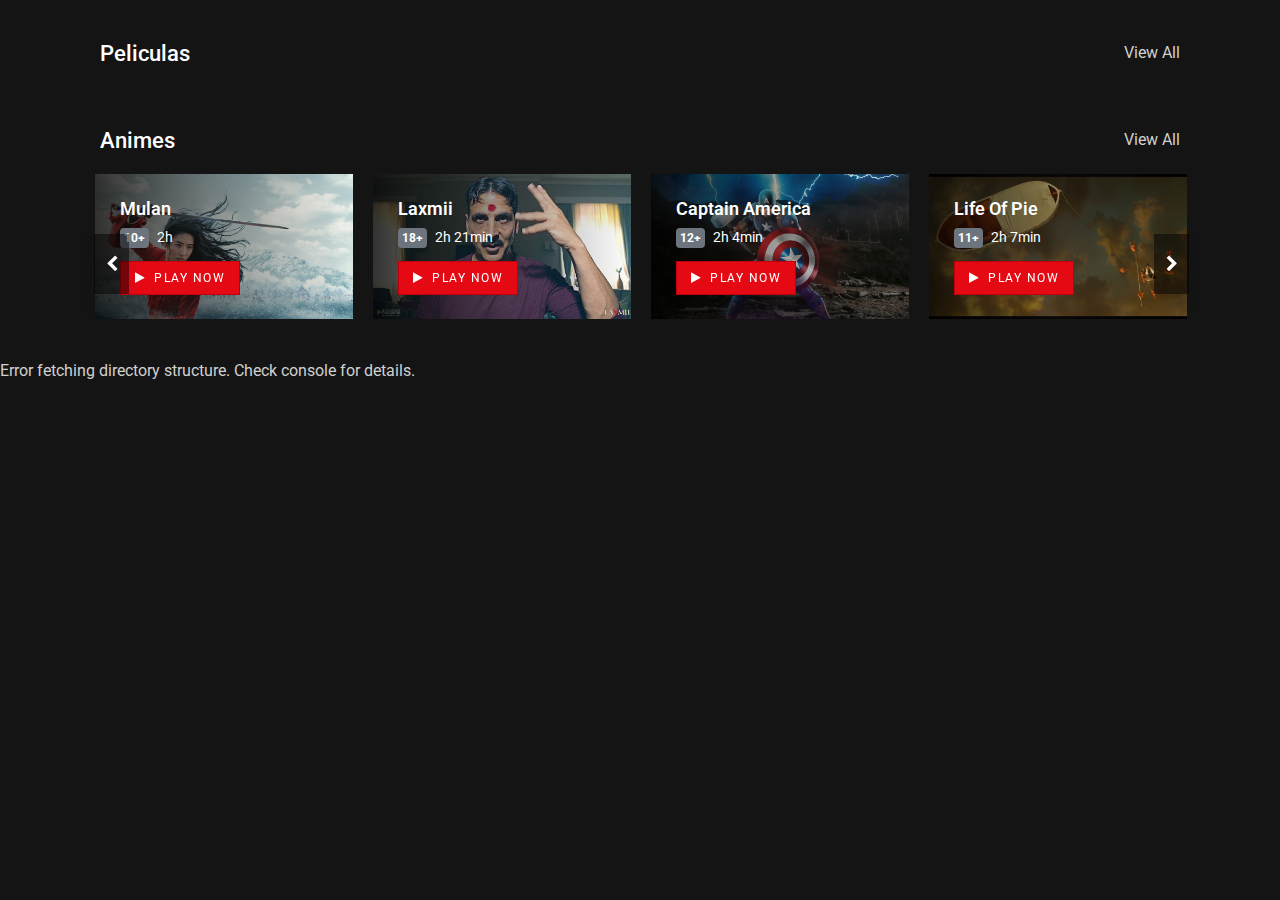
<file: projects/churchill/index.html>
<!DOCTYPE html>
<html lang="en">

<head>
  <meta charset="UTF-8" />
  <meta http-equiv="X-UA-Compatible" content="IE=edge" />
  <meta name="viewport" content="width=device-width, initial-scale=1.0" />
  <title>Multimedia</title>
  <link rel="stylesheet" href="css/bootstrap.min.css" />
  <link rel="stylesheet" href="https://stackpath.bootstrapcdn.com/font-awesome/4.7.0/css/font-awesome.min.css" />
  <!-- i will provide this in description  -->
  <link rel="stylesheet" href="css/slick.css" />
  <link rel="stylesheet" href="css/slick-theme.css" />
  <link rel="stylesheet" href="css/owl.carousel.min.css" />
  <link rel="stylesheet" href="css/animate.min.css" />
  <link rel="stylesheet" href="css/magnific-popup.css" />
  <link rel="stylesheet" href="css/select2.min.css" />
  <link rel="stylesheet" href="css/select2-bootstrap4.min.css" />

  <link rel="stylesheet" href="css/slick-animation.css" />
  <link rel="stylesheet" href="style.css" />
</head>

<body>
  <header id="main-header">
    <div class="main-header">
      <div class="container-fluid">
        <div class="row">
          <div class="col-sm-12">
            <nav class="navbar navbar-expand-lg navbar-light p-0">
              <a href="#" class="navbar-toggler c-toggler" data-toggle="collapse" data-target="#navbarSupportedContent"
                aria-controls="navbarSupportedContent" aria-expanded="false" aria-label="Toggle navigation">
                <div class="navbar-toggler-icon" data-toggle="collapse">
                 
                </div>
              </a>
              <a href="index.html" class="navbar-brand">
              
              </a>
             
                            </li>
                          </ul>
                        </li>
                      </ul>
                    </li>
                  </ul>
                </div>
              </div>
              <div class="mobile-more-menu">
                <a href="javascript:void(0);" class="more-toggle" id="dropdownMenuButton" data-toggle="more-toggle"
                  aria-haspopup="true" aria-expanded="false">
                  <i class="fa fa-ellipsis-h"></i>
                </a>
                <div class="more-menu" aria-labelledby="dropdownMenuButton">
                  <div class="navbar-right position-relative">
                    <ul class="d-flex align-items-center justify-content-end list-inline m-0">
                      <li>
                        <a href="#" class="search-toggle">
                          <i class="fa fa-search"></i>
                        </a>
                    
                          </form>
                        </div>
                               </div>
                              </a>
                            </div>
                          </div>
                        </div>
                      </li>
                    </ul>
                  </div>
                </div>
              </div>
                              </div>
                            </div>
                          </a>
                        </div>
                      </div>
                    </div>
                  </li>
                </ul>
              </div>
            </nav>

          </div>
        </div>
      </div>
    </div>
  </header>

  <!-- slider starts  -->
  
     
				
                  </div>
                </a>
               
                
          </div>
        </div>
      </div>
    </div>
  </section>
  <!-- slider ends -->

  <!-- main content starts  -->
  <div class="main-content">
    <!-- favorite section starts   -->

    <section id="iq-favorites">
      <div class="container-fluid">
        <div class="row">
          <div class="col-sm-12 overflow-hidden">
            <div class="iq-main-header d-flex align-items-center justify-content-between">
              <h4 class="main-title">Peliculas</h4>
              <a href="" class="iq-view-all">View All</a>
            </div>
            <div id="pelicula-content">

            </div>
          </div>
        </div>
      </div>
    </section>

    <!-- favourite section ends -->

    <!-- upcoming contents section starts  -->
    <section id="iq-upcoming-movie">
      <div class="container-fluid">
        <div class="row">
          <div class="col-sm-12 overflow-hidden">
            <div class="iq-main-header d-flex align-items-center justify-content-between">
              <h4 class="main-title">Animes</h4>
              <a href="Animes.html" class="iq-view-all">View All</a>
            </div>
            <div class="favorite-contens">
              <ul class="favorites-slider list-inline row p-0 mb-0">
                <!-- slide item 1 -->
                <li class="slide-item">
                  <div class="block-images position-relative">
                    <div class="img-box">
                      <img src="images/popular/u1.jpg" class="img-fluid" alt="" />
                    </div>
                    <div class="block-description">
                      <h6 class="iq-title">
                        <a href="#"> Mulan </a>
                      </h6>
                      <div class="movie-time d-flex align-items-center my-2">
                        <div class="badge badge-secondary p-1 mr-2">10+</div>
                        <span class="text-white">2h</span>
                      </div>
                      <div class="hover-buttons">
                        <span class="btn btn-hover iq-button">
                          <i class="fa fa-play mr-1"></i>
                          Play Now
                        </span>
                      </div>
                    </div>
                    <div class="block-social-info">
                      <ul class="list-inline p-0 m-0 music-play-lists">
                        <li class="share">
                          <span><i class="fa fa-share-alt"></i></span>
                          <div class="share-box">
                            <div class="d-flex align-items-center">
                              <a href="#" class="share-ico"><i class="fa fa-share-alt"></i></a>
                              <a href="#" class="share-ico"><i class="fa fa-youtube"></i></a>
                              <a href="#" class="share-ico"><i class="fa fa-instagram"></i></a>
                            </div>
                          </div>
                        </li>
                        <li>
                          <span><i class="fa fa-heart"></i></span>
                          <span class="count-box">89+</span>
                        </li>
                        <li>
                          <span><i class="fa fa-plus"></i></span>
                        </li>
                      </ul>
                    </div>
                  </div>
                </li>
                <!-- slide item 2 -->
                <li class="slide-item">
                  <div class="block-images position-relative">
                    <div class="img-box">
                      <img src="images/popular/u2.jpg" class="img-fluid" alt="" />
                    </div>
                    <div class="block-description">
                      <h6 class="iq-title">
                        <a href="#"> Laxmii </a>
                      </h6>
                      <div class="movie-time d-flex align-items-center my-2">
                        <div class="badge badge-secondary p-1 mr-2">18+</div>
                        <span class="text-white">2h 21min</span>
                      </div>
                      <div class="hover-buttons">
                        <span class="btn btn-hover iq-button">
                          <i class="fa fa-play mr-1"></i>
                          Play Now
                        </span>
                      </div>
                    </div>
                    <div class="block-social-info">
                      <ul class="list-inline p-0 m-0 music-play-lists">
                        <li class="share">
                          <span><i class="fa fa-share-alt"></i></span>
                          <div class="share-box">
                            <div class="d-flex align-items-center">
                              <a href="#" class="share-ico"><i class="fa fa-share-alt"></i></a>
                              <a href="#" class="share-ico"><i class="fa fa-youtube"></i></a>
                              <a href="#" class="share-ico"><i class="fa fa-instagram"></i></a>
                            </div>
                          </div>
                        </li>
                        <li>
                          <span><i class="fa fa-heart"></i></span>
                          <span class="count-box">35+</span>
                        </li>
                        <li>
                          <span><i class="fa fa-plus"></i></span>
                        </li>
                      </ul>
                    </div>
                  </div>
                </li>
                <!-- slide item 3 -->
                <li class="slide-item">
                  <div class="block-images position-relative">
                    <div class="img-box">
                      <img src="images/popular/u3.jpg" class="img-fluid" alt="" />
                    </div>
                    <div class="block-description">
                      <h6 class="iq-title">
                        <a href="#"> Captain America </a>
                      </h6>
                      <div class="movie-time d-flex align-items-center my-2">
                        <div class="badge badge-secondary p-1 mr-2">12+</div>
                        <span class="text-white">2h 4min</span>
                      </div>
                      <div class="hover-buttons">
                        <span class="btn btn-hover iq-button">
                          <i class="fa fa-play mr-1"></i>
                          Play Now
                        </span>
                      </div>
                    </div>
                    <div class="block-social-info">
                      <ul class="list-inline p-0 m-0 music-play-lists">
                        <li class="share">
                          <span><i class="fa fa-share-alt"></i></span>
                          <div class="share-box">
                            <div class="d-flex align-items-center">
                              <a href="#" class="share-ico"><i class="fa fa-share-alt"></i></a>
                              <a href="#" class="share-ico"><i class="fa fa-youtube"></i></a>
                              <a href="#" class="share-ico"><i class="fa fa-instagram"></i></a>
                            </div>
                          </div>
                        </li>
                        <li>
                          <span><i class="fa fa-heart"></i></span>
                          <span class="count-box">99+</span>
                        </li>
                        <li>
                          <span><i class="fa fa-plus"></i></span>
                        </li>
                      </ul>
                    </div>
                  </div>
                </li>
                <!-- slide item 4 -->
                <li class="slide-item">
                  <div class="block-images position-relative">
                    <div class="img-box">
                      <img src="images/popular/u4.jpg" class="img-fluid" alt="" />
                    </div>
                    <div class="block-description">
                      <h6 class="iq-title">
                        <a href="#"> Life of Pie </a>
                      </h6>
                      <div class="movie-time d-flex align-items-center my-2">
                        <div class="badge badge-secondary p-1 mr-2">11+</div>
                        <span class="text-white">2h 7min</span>
                      </div>
                      <div class="hover-buttons">
                        <span class="btn btn-hover iq-button">
                          <i class="fa fa-play mr-1"></i>
                          Play Now
                        </span>
                      </div>
                    </div>
                    <div class="block-social-info">
                      <ul class="list-inline p-0 m-0 music-play-lists">
                        <li class="share">
                          <span><i class="fa fa-share-alt"></i></span>
                          <div class="share-box">
                            <div class="d-flex align-items-center">
                              <a href="#" class="share-ico"><i class="fa fa-share-alt"></i></a>
                              <a href="#" class="share-ico"><i class="fa fa-youtube"></i></a>
                              <a href="#" class="share-ico"><i class="fa fa-instagram"></i></a>
                            </div>
                          </div>
                        </li>
                        <li>
                          <span><i class="fa fa-heart"></i></span>
                          <span class="count-box">19+</span>
                        </li>
                        <li>
                          <span><i class="fa fa-plus"></i></span>
                        </li>
                      </ul>
                    </div>
                  </div>
                </li>
                <!-- slide item 5 -->
                <li class="slide-item">
                  <div class="block-images position-relative">
                    <div class="img-box">
                      <img src="images/popular/u5.jpg" class="img-fluid" alt="" />
                    </div>
                    <div class="block-description">
                      <h6 class="iq-title">
                        <a href="#"> Mission Mangal </a>
                      </h6>
                      <div class="movie-time d-flex align-items-center my-2">
                        <div class="badge badge-secondary p-1 mr-2">12+</div>
                        <span class="text-white">2h 10min</span>
                      </div>
                      <div class="hover-buttons">
                        <span class="btn btn-hover iq-button">
                          <i class="fa fa-play mr-1"></i>
                          Play Now
                        </span>
                      </div>
                    </div>
                    <div class="block-social-info">
                      <ul class="list-inline p-0 m-0 music-play-lists">
                        <li class="share">
                          <span><i class="fa fa-share-alt"></i></span>
                          <div class="share-box">
                            <div class="d-flex align-items-center">
                              <a href="#" class="share-ico"><i class="fa fa-share-alt"></i></a>
                              <a href="#" class="share-ico"><i class="fa fa-youtube"></i></a>
                              <a href="#" class="share-ico"><i class="fa fa-instagram"></i></a>
                            </div>
                          </div>
                        </li>
                        <li>
                          <span><i class="fa fa-heart"></i></span>
                          <span class="count-box">19+</span>
                        </li>
                        <li>
                          <span><i class="fa fa-plus"></i></span>
                        </li>
                      </ul>
                    </div>
                  </div>
                </li>
              </ul>
            </div>
          </div>
        </div>
      </div>
    </section>
    <!-- upcoming contents section ends -->

    <!-- top ten trending  -->

    <!-- parallax section  -->
    
    <div id="directory-structure">

    </div>

   
  <script>
    function createMovieListItem(movieName) {
        const li = document.createElement('li');
        li.className = 'slide-item';
        li.innerHTML = `
            <div class="block-images position-relative">
                <div class="img-box">
                    <img src="https://www.kevingage.com/assets/clapboard.png" class="img-fluid" alt="" />
                </div>
                <div class="block-description">
                    <h6 class="iq-title">
                        <a href="#">${movieName}</a>
                    </h6>
                    <div class="movie-time d-flex align-items-center my-2">
                        <div class="badge badge-secondary p-1 mr-2">16+</div>
                        <span class="text-white">1h 43min</span>
                    </div>
                    <div class="hover-buttons">
                      <a href="http://144.126.147.217/Peliculas/${movieName}" target="_blank">
                        <span class="btn btn-hover iq-button">
                            <i class="fa fa-play mr-1"></i>
                            Play Now
                        </span>
                      </a>
                    </div>
                </div>
                <div class="block-social-info">
                    <ul class="list-inline p-0 m-0 music-play-lists">
                        <li class="share">
                            <span><i class="fa fa-share-alt"></i></span>
                            <div class="share-box">
                                <div class="d-flex align-items-center">
                                    <a href="#" class="share-ico"><i class="fa fa-share-alt"></i></a>
                                    <a href="#" class="share-ico"><i class="fa fa-youtube"></i></a>
                                    <a href="#" class="share-ico"><i class="fa fa-instagram"></i></a>
                                </div>
                            </div>
                        </li>
                        <li>
                            <span><i class="fa fa-heart"></i></span>
                            <span class="count-box">19+</span>
                        </li>
                        <li>
                            <span><i class="fa fa-plus"></i></span>
                        </li>
                    </ul>
                </div>
            </div>
        `;
        return li;
    }
    function appendMovieListItem(targetElement, movieName) {
        const listItem = createMovieListItem(movieName);
        targetElement.appendChild(listItem);
    }
    document.addEventListener('DOMContentLoaded', () => {
    const directoryStructureElement = document.getElementById('directory-structure');
    const peliculaContentElement = document.getElementById('pelicula-content');
    
    peliculaContentElement.innerHTML = `<div class="favorite-contens">
      <ul id="peliculas" class="favorites-slider list-inline row p-0 mb-0">
      </ul>
    </div>`
    // const div = document.createElement('div');
    

    const peliculasElement = document.getElementById('peliculas');

    fetch('http://localhost:3000/directory-structure')
        .then(response => response.json())
        .then(data => {
            // let directoryResult = JSON.stringify(data, null, 2);
            // directoryStructureElement.textContent = directoryResult;
            console.log(data);
            for (const movieName in data["Peliculas"]) {
              console.log(movieName);
              appendMovieListItem(peliculasElement, movieName);
            }
        })
        .catch(error => {
            console.error('Error fetching directory structure:', error);
            directoryStructureElement.textContent = 'Error fetching directory structure. Check console for details.';
        });
    });

  </script>
  <!-- js files  -->
  <script src="js/jquery-3.4.1.min.js"></script>
  <script src="js/popper.min.js"></script>
  <script src="js/bootstrap.min.js"></script>
  <script src="js/slick.min.js"></script>
  <script src="js/owl.carousel.min.js"></script>
  <script src="js/select2.min.js"></script>
  <script src="js/jquery.magnific-popup.min.js"></script>
  <script src="js/slick-animation.min.js"></script>

  <script src="main.js"></script>
</body>

</html>
</file>
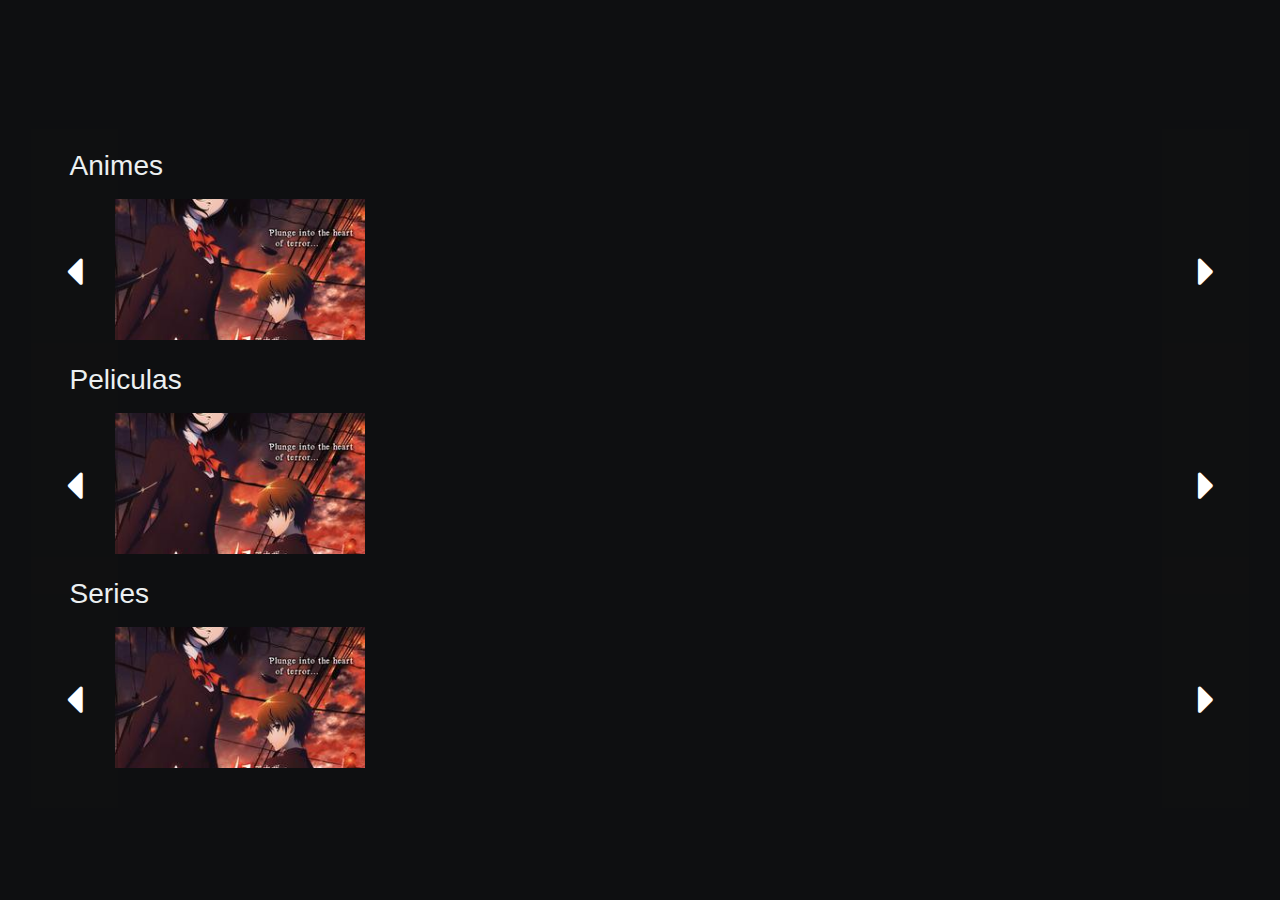
<file: projects/streaming-service/index.html>
<!DOCTYPE html>
<html >
<head>
  <meta charset="UTF-8">
  <title>Carousel da Netflix</title>

      <link rel="stylesheet" href="css/bootstrap.min.css">
      <link rel="stylesheet" href="css/style.css">
</head>

<body>
<div class="contain">


  <div class="slider">
      <h3>Animes</h3>
      <span onmouseover="scrollEsquerda()" onmouseout="clearScroll()" class="handle handlePrev active">
        <i class="fa fa-caret-left" aria-hidden="true"></i>
      </span>

      <div id="scroller" class="row">
        <div class="row__inner">

          <div class="gui-card">
            <div class="gui-card__media">
              <img class="gui-card__img" src="Another_series_cover.jpg" alt=""  />
            </div>
            <div id="clickableDiv" class="gui-card__details">
              <div class="gui-card__title">
                Another
              </div>
            </div>
          </div>

        </div>

      </div>
      <span onmouseover="scrollDireita()" onmouseout="clearScroll()"  class="handle handleNext active">
        <i class="fa fa-caret-right" aria-hidden="true"></i>
      </span>
  </div>

  <div class="slider">
    <h3>Peliculas</h3>
    <span onmouseover="scrollEsquerda()" onmouseout="clearScroll()" class="handle handlePrev active">
      <i class="fa fa-caret-left" aria-hidden="true"></i>
    </span>

    <div id="scroller" class="row">
      <div class="row__inner">

        <div class="gui-card">
          <div class="gui-card__media">
            <img class="gui-card__img" src="Another_series_cover.jpg" alt=""  />
          </div>
          <div id="clickableDiv" class="gui-card__details">
            <div class="gui-card__title">
              http://144.126.147.217/Peliculas/Bumblebee%20(2018).mp4
            </div>
          </div>
        </div>

      </div>

    </div>
    <span onmouseover="scrollDireita()" onmouseout="clearScroll()"  class="handle handleNext active">
      <i class="fa fa-caret-right" aria-hidden="true"></i>
    </span>
</div>

<div class="slider">
  <h3>Series</h3>
  <span onmouseover="scrollEsquerda()" onmouseout="clearScroll()" class="handle handlePrev active">
    <i class="fa fa-caret-left" aria-hidden="true"></i>
  </span>

  <div id="scroller" class="row">
    <div class="row__inner">

      <div class="gui-card">
        <div class="gui-card__media">
          <img class="gui-card__img" src="Another_series_cover.jpg" alt=""  />
        </div>
        <div id="clickableDiv" class="gui-card__details">
          <div class="gui-card__title">
            Another
          </div>
        </div>
      </div>

    </div>

  </div>
  <span onmouseover="scrollDireita()" onmouseout="clearScroll()"  class="handle handleNext active">
    <i class="fa fa-caret-right" aria-hidden="true"></i>
  </span>
</div>

</div>

<script src="js/index.js"></script>

</body>
</html>
</file>
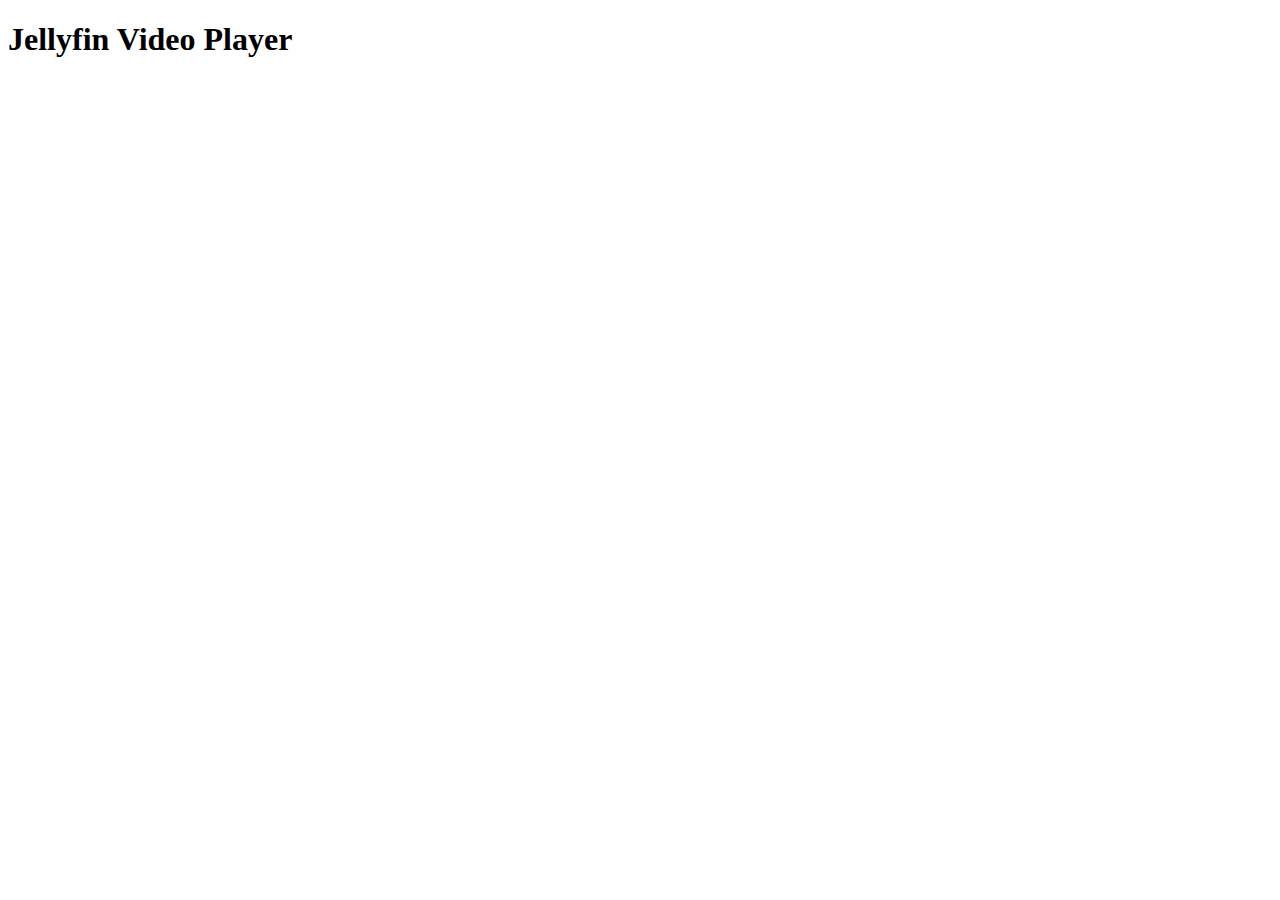
<file: projects/VideoStreaming/index.html>
<!DOCTYPE html>
<html lang="en">
<head>
    <meta charset="UTF-8">
    <meta name="viewport" content="width=device-width, initial-scale=1.0">
    <title>Jellyfin Video Player</title>
    <link rel="stylesheet" href="style.css">
</head>
<body>
    <h1>Jellyfin Video Player</h1>
    <div id="video-container" hidden>
        <video id="video-player" controls></video>
    </div>

    <ul id="movie-list"></ul>

    <script src="main.js"></script>
</body>
</html>
</file>
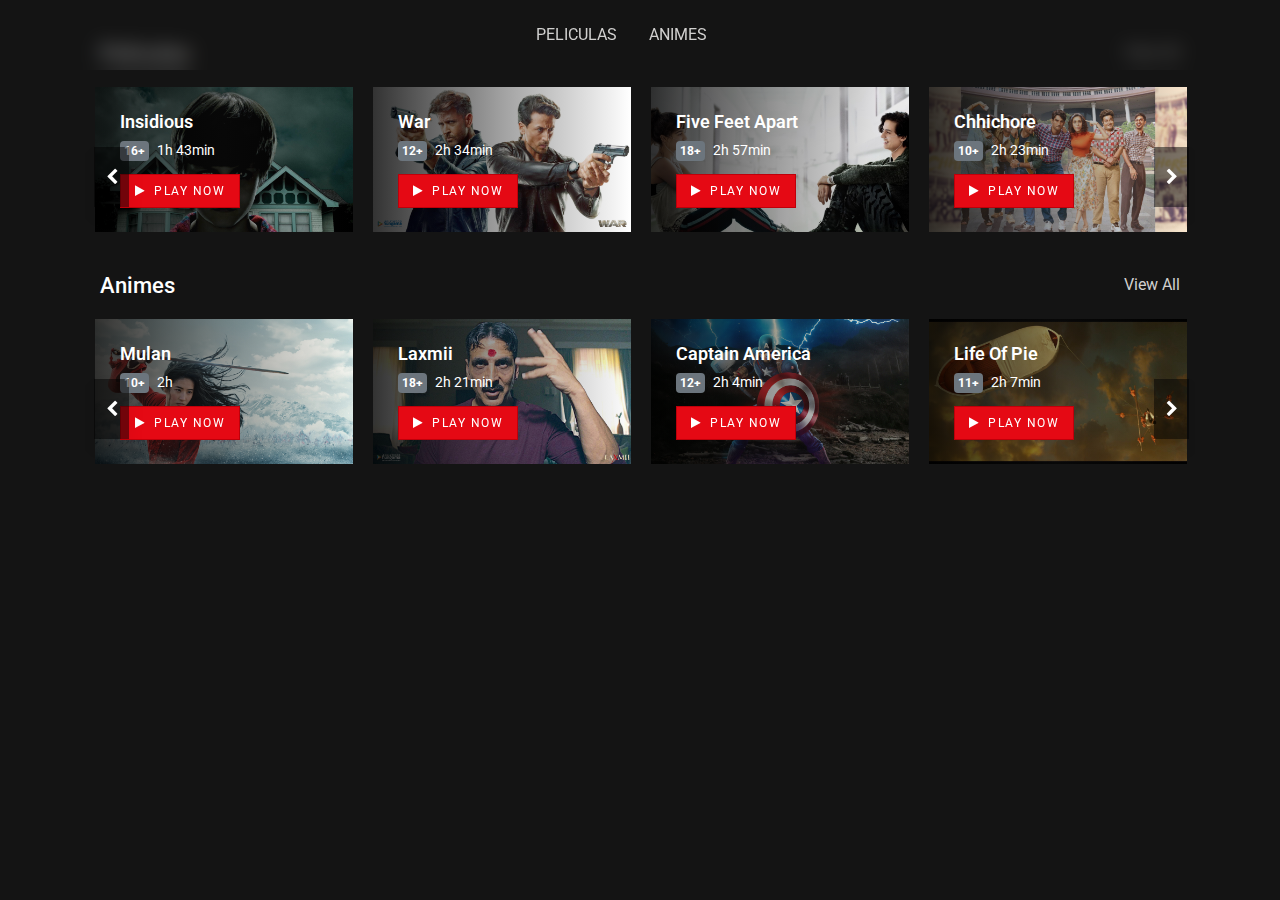
<file: projects/churchill/Animes.html>
<!DOCTYPE html>
<html lang="en">

<head>
  <meta charset="UTF-8" />
  <meta http-equiv="X-UA-Compatible" content="IE=edge" />
  <meta name="viewport" content="width=device-width, initial-scale=1.0" />
  <title>Multimedia</title>
  <link rel="stylesheet" href="css/bootstrap.min.css" />
  <link rel="stylesheet" href="https://stackpath.bootstrapcdn.com/font-awesome/4.7.0/css/font-awesome.min.css" />
  <!-- i will provide this in description  -->
  <link rel="stylesheet" href="css/slick.css" />
  <link rel="stylesheet" href="css/slick-theme.css" />
  <link rel="stylesheet" href="css/owl.carousel.min.css" />
  <link rel="stylesheet" href="css/animate.min.css" />
  <link rel="stylesheet" href="css/magnific-popup.css" />
  <link rel="stylesheet" href="css/select2.min.css" />
  <link rel="stylesheet" href="css/select2-bootstrap4.min.css" />

  <link rel="stylesheet" href="css/slick-animation.css" />
  <link rel="stylesheet" href="style.css" />
</head>

<body>
  <header id="main-header">
    <div class="main-header">
      <div class="container-fluid">
        <div class="row">
          <div class="col-sm-12">
            <nav class="navbar navbar-expand-lg navbar-light p-0">
              <a href="#" class="navbar-toggler c-toggler" data-toggle="collapse" data-target="#navbarSupportedContent"
                aria-controls="navbarSupportedContent" aria-expanded="false" aria-label="Toggle navigation">
                <div class="navbar-toggler-icon" data-toggle="collapse">
                 
                </div>
              </a>
              <a href="index.html" class="navbar-brand">
              
              </a>
              <div class="collapse navbar-collapse" id="navbarSupportedContent">
                <div class="menu-main-menu-container">
                  <ul id="top-menu" class="navbar-nav ml-auto">
				  
                    <li class="menu-item"><a href="#">Peliculas</a></li>
                    <li class="menu-item"><a href="#">Animes</a></li>
                    <li class="menu-item"><a href="#"></a></li>
                    <li class="menu-item">
                      <a href="#"></a>
                      <ul class="sub-menu">
                        <li class="menu-item"><a href="#"></a></li>
                        <li class="menu-item"><a href="#"></a></li>
                        <li class="menu-item"><a href="#"></a></li>
                        <li class="menu-item">
                          <a href="#"></a>
                        </li>
                    
                            </li>
                          </ul>
                        </li>
                      </ul>
                    </li>
                  </ul>
                </div>
              </div>
              <div class="mobile-more-menu">
                <a href="javascript:void(0);" class="more-toggle" id="dropdownMenuButton" data-toggle="more-toggle"
                  aria-haspopup="true" aria-expanded="false">
                  <i class="fa fa-ellipsis-h"></i>
                </a>
                <div class="more-menu" aria-labelledby="dropdownMenuButton">
                  <div class="navbar-right position-relative">
                    <ul class="d-flex align-items-center justify-content-end list-inline m-0">
                      <li>
                        <a href="#" class="search-toggle">
                          <i class="fa fa-search"></i>
                        </a>
                    
                          </form>
                        </div>
                               </div>
                              </a>
                            </div>
                          </div>
                        </div>
                      </li>
                    </ul>
                  </div>
                </div>
              </div>
                              </div>
                            </div>
                          </a>
                        </div>
                      </div>
                    </div>
                  </li>
                </ul>
              </div>
            </nav>

          </div>
        </div>
      </div>
    </div>
  </header>

  <!-- slider starts  -->
  
     
				
                  </div>
                </a>
               
                
          </div>
        </div>
      </div>
    </div>
  </section>
  <!-- slider ends -->

  <!-- main content starts  -->
  <div class="main-content">
    <!-- favorite section starts   -->

    <section id="iq-favorites">
      <div class="container-fluid">
        <div class="row">
          <div class="col-sm-12 overflow-hidden">
            <div class="iq-main-header d-flex align-items-center justify-content-between">
              <h4 class="main-title">Peliculas</h4>
              <a href="#" class="iq-view-all">View All</a>
            </div>
            <div class="favorite-contens">
              <ul class="favorites-slider list-inline row p-0 mb-0">
                <!-- slide item 1 -->
                <li class="slide-item">
                  <div class="block-images position-relative">
                    <div class="img-box">
                      <img src="images/favorite/f1.jpg" class="img-fluid" alt="" />
                    </div>
                    <div class="block-description">
                      <h6 class="iq-title">
                        <a href="#"> Insidious </a>
                      </h6>
                      <div class="movie-time d-flex align-items-center my-2">
                        <div class="badge badge-secondary p-1 mr-2">16+</div>
                        <span class="text-white">1h 43min</span>
                      </div>
                      <div class="hover-buttons">
                        <span class="btn btn-hover iq-button">
                          <i class="fa fa-play mr-1"></i>
                          Play Now
                        </span>
                      </div>
                    </div>
                    <div class="block-social-info">
                      <ul class="list-inline p-0 m-0 music-play-lists">
                        <li class="share">
                          <span><i class="fa fa-share-alt"></i></span>
                          <div class="share-box">
                            <div class="d-flex align-items-center">
                              <a href="#" class="share-ico"><i class="fa fa-share-alt"></i></a>
                              <a href="#" class="share-ico"><i class="fa fa-youtube"></i></a>
                              <a href="#" class="share-ico"><i class="fa fa-instagram"></i></a>
                            </div>
                          </div>
                        </li>
                        <li>
                          <span><i class="fa fa-heart"></i></span>
                          <span class="count-box">19+</span>
                        </li>
                        <li>
                          <span><i class="fa fa-plus"></i></span>
                        </li>
                      </ul>
                    </div>
                  </div>
                </li>
                <!-- slide item 2 -->
                <li class="slide-item">
                  <div class="block-images position-relative">
                    <div class="img-box">
                      <img src="images/favorite/f2.jpg" class="img-fluid" alt="" />
                    </div>
                    <div class="block-description">
                      <h6 class="iq-title">
                        <a href="#"> War </a>
                      </h6>
                      <div class="movie-time d-flex align-items-center my-2">
                        <div class="badge badge-secondary p-1 mr-2">12+</div>
                        <span class="text-white">2h 34min</span>
                      </div>
                      <div class="hover-buttons">
                        <span class="btn btn-hover iq-button">
                          <i class="fa fa-play mr-1"></i>
                          Play Now
                        </span>
                      </div>
                    </div>
                    <div class="block-social-info">
                      <ul class="list-inline p-0 m-0 music-play-lists">
                        <li class="share">
                          <span><i class="fa fa-share-alt"></i></span>
                          <div class="share-box">
                            <div class="d-flex align-items-center">
                              <a href="#" class="share-ico"><i class="fa fa-share-alt"></i></a>
                              <a href="#" class="share-ico"><i class="fa fa-youtube"></i></a>
                              <a href="#" class="share-ico"><i class="fa fa-instagram"></i></a>
                            </div>
                          </div>
                        </li>
                        <li>
                          <span><i class="fa fa-heart"></i></span>
                          <span class="count-box">58+</span>
                        </li>
                        <li>
                          <span><i class="fa fa-plus"></i></span>
                        </li>
                      </ul>
                    </div>
                  </div>
                </li>
                <!-- slide item 3 -->
                <li class="slide-item">
                  <div class="block-images position-relative">
                    <div class="img-box">
                      <img src="images/favorite/f3.jpg" class="img-fluid" alt="" />
                    </div>
                    <div class="block-description">
                      <h6 class="iq-title">
                        <a href="#"> Five Feet Apart </a>
                      </h6>
                      <div class="movie-time d-flex align-items-center my-2">
                        <div class="badge badge-secondary p-1 mr-2">18+</div>
                        <span class="text-white">2h 57min</span>
                      </div>
                      <div class="hover-buttons">
                        <span class="btn btn-hover iq-button">
                          <i class="fa fa-play mr-1"></i>
                          Play Now
                        </span>
                      </div>
                    </div>
                    <div class="block-social-info">
                      <ul class="list-inline p-0 m-0 music-play-lists">
                        <li class="share">
                          <span><i class="fa fa-share-alt"></i></span>
                          <div class="share-box">
                            <div class="d-flex align-items-center">
                              <a href="#" class="share-ico"><i class="fa fa-share-alt"></i></a>
                              <a href="#" class="share-ico"><i class="fa fa-youtube"></i></a>
                              <a href="#" class="share-ico"><i class="fa fa-instagram"></i></a>
                            </div>
                          </div>
                        </li>
                        <li>
                          <span><i class="fa fa-heart"></i></span>
                          <span class="count-box">19+</span>
                        </li>
                        <li>
                          <span><i class="fa fa-plus"></i></span>
                        </li>
                      </ul>
                    </div>
                  </div>
                </li>
                <!-- slide item 4 -->
                <li class="slide-item">
                  <div class="block-images position-relative">
                    <div class="img-box">
                      <img src="images/favorite/f4.jpg" class="img-fluid" alt="" />
                    </div>
                    <div class="block-description">
                      <h6 class="iq-title">
                        <a href="#"> Chhichore </a>
                      </h6>
                      <div class="movie-time d-flex align-items-center my-2">
                        <div class="badge badge-secondary p-1 mr-2">10+</div>
                        <span class="text-white">2h 23min</span>
                      </div>
                      <div class="hover-buttons">
                        <span class="btn btn-hover iq-button">
                          <i class="fa fa-play mr-1"></i>
                          Play Now
                        </span>
                      </div>
                    </div>
                    <div class="block-social-info">
                      <ul class="list-inline p-0 m-0 music-play-lists">
                        <li class="share">
                          <span><i class="fa fa-share-alt"></i></span>
                          <div class="share-box">
                            <div class="d-flex align-items-center">
                              <a href="#" class="share-ico"><i class="fa fa-share-alt"></i></a>
                              <a href="#" class="share-ico"><i class="fa fa-youtube"></i></a>
                              <a href="#" class="share-ico"><i class="fa fa-instagram"></i></a>
                            </div>
                          </div>
                        </li>
                        <li>
                          <span><i class="fa fa-heart"></i></span>
                          <span class="count-box">19+</span>
                        </li>
                        <li>
                          <span><i class="fa fa-plus"></i></span>
                        </li>
                      </ul>
                    </div>
                  </div>
                </li>
                <!-- slide item 5 -->
                <li class="slide-item">
                  <div class="block-images position-relative">
                    <div class="img-box">
                      <img src="images/favorite/f5.jpg" class="img-fluid" alt="" />
                    </div>
                    <div class="block-description">
                      <h6 class="iq-title">
                        <a href="#"> Doctor Strange </a>
                      </h6>
                      <div class="movie-time d-flex align-items-center my-2">
                        <div class="badge badge-secondary p-1 mr-2">12+</div>
                        <span class="text-white">1h 55min</span>
                      </div>
                      <div class="hover-buttons">
                        <span class="btn btn-hover iq-button">
                          <i class="fa fa-play mr-1"></i>
                          Play Now
                        </span>
                      </div>
                    </div>
                    <div class="block-social-info">
                      <ul class="list-inline p-0 m-0 music-play-lists">
                        <li class="share">
                          <span><i class="fa fa-share-alt"></i></span>
                          <div class="share-box">
                            <div class="d-flex align-items-center">
                              <a href="#" class="share-ico"><i class="fa fa-share-alt"></i></a>
                              <a href="#" class="share-ico"><i class="fa fa-youtube"></i></a>
                              <a href="#" class="share-ico"><i class="fa fa-instagram"></i></a>
                            </div>
                          </div>
                        </li>
                        <li>
                          <span><i class="fa fa-heart"></i></span>
                          <span class="count-box">19+</span>
                        </li>
                        <li>
                          <span><i class="fa fa-plus"></i></span>
                        </li>
                      </ul>
                    </div>
                  </div>
                </li>
              </ul>
            </div>
          </div>
        </div>
      </div>
    </section>

    <!-- favourite section ends -->

    <!-- upcoming contents section starts  -->
    <section id="iq-upcoming-movie">
      <div class="container-fluid">
        <div class="row">
          <div class="col-sm-12 overflow-hidden">
            <div class="iq-main-header d-flex align-items-center justify-content-between">
              <h4 class="main-title">Animes</h4>
              <a href="#" class="iq-view-all">View All</a>
            </div>
            <div class="favorite-contens">
              <ul class="favorites-slider list-inline row p-0 mb-0">
                <!-- slide item 1 -->
                <li class="slide-item">
                  <div class="block-images position-relative">
                    <div class="img-box">
                      <img src="images/popular/u1.jpg" class="img-fluid" alt="" />
                    </div>
                    <div class="block-description">
                      <h6 class="iq-title">
                        <a href="#"> Mulan </a>
                      </h6>
                      <div class="movie-time d-flex align-items-center my-2">
                        <div class="badge badge-secondary p-1 mr-2">10+</div>
                        <span class="text-white">2h</span>
                      </div>
                      <div class="hover-buttons">
                        <span class="btn btn-hover iq-button">
                          <i class="fa fa-play mr-1"></i>
                          Play Now
                        </span>
                      </div>
                    </div>
                    <div class="block-social-info">
                      <ul class="list-inline p-0 m-0 music-play-lists">
                        <li class="share">
                          <span><i class="fa fa-share-alt"></i></span>
                          <div class="share-box">
                            <div class="d-flex align-items-center">
                              <a href="#" class="share-ico"><i class="fa fa-share-alt"></i></a>
                              <a href="#" class="share-ico"><i class="fa fa-youtube"></i></a>
                              <a href="#" class="share-ico"><i class="fa fa-instagram"></i></a>
                            </div>
                          </div>
                        </li>
                        <li>
                          <span><i class="fa fa-heart"></i></span>
                          <span class="count-box">89+</span>
                        </li>
                        <li>
                          <span><i class="fa fa-plus"></i></span>
                        </li>
                      </ul>
                    </div>
                  </div>
                </li>
                <!-- slide item 2 -->
                <li class="slide-item">
                  <div class="block-images position-relative">
                    <div class="img-box">
                      <img src="images/popular/u2.jpg" class="img-fluid" alt="" />
                    </div>
                    <div class="block-description">
                      <h6 class="iq-title">
                        <a href="#"> Laxmii </a>
                      </h6>
                      <div class="movie-time d-flex align-items-center my-2">
                        <div class="badge badge-secondary p-1 mr-2">18+</div>
                        <span class="text-white">2h 21min</span>
                      </div>
                      <div class="hover-buttons">
                        <span class="btn btn-hover iq-button">
                          <i class="fa fa-play mr-1"></i>
                          Play Now
                        </span>
                      </div>
                    </div>
                    <div class="block-social-info">
                      <ul class="list-inline p-0 m-0 music-play-lists">
                        <li class="share">
                          <span><i class="fa fa-share-alt"></i></span>
                          <div class="share-box">
                            <div class="d-flex align-items-center">
                              <a href="#" class="share-ico"><i class="fa fa-share-alt"></i></a>
                              <a href="#" class="share-ico"><i class="fa fa-youtube"></i></a>
                              <a href="#" class="share-ico"><i class="fa fa-instagram"></i></a>
                            </div>
                          </div>
                        </li>
                        <li>
                          <span><i class="fa fa-heart"></i></span>
                          <span class="count-box">35+</span>
                        </li>
                        <li>
                          <span><i class="fa fa-plus"></i></span>
                        </li>
                      </ul>
                    </div>
                  </div>
                </li>
                <!-- slide item 3 -->
                <li class="slide-item">
                  <div class="block-images position-relative">
                    <div class="img-box">
                      <img src="images/popular/u3.jpg" class="img-fluid" alt="" />
                    </div>
                    <div class="block-description">
                      <h6 class="iq-title">
                        <a href="#"> Captain America </a>
                      </h6>
                      <div class="movie-time d-flex align-items-center my-2">
                        <div class="badge badge-secondary p-1 mr-2">12+</div>
                        <span class="text-white">2h 4min</span>
                      </div>
                      <div class="hover-buttons">
                        <span class="btn btn-hover iq-button">
                          <i class="fa fa-play mr-1"></i>
                          Play Now
                        </span>
                      </div>
                    </div>
                    <div class="block-social-info">
                      <ul class="list-inline p-0 m-0 music-play-lists">
                        <li class="share">
                          <span><i class="fa fa-share-alt"></i></span>
                          <div class="share-box">
                            <div class="d-flex align-items-center">
                              <a href="#" class="share-ico"><i class="fa fa-share-alt"></i></a>
                              <a href="#" class="share-ico"><i class="fa fa-youtube"></i></a>
                              <a href="#" class="share-ico"><i class="fa fa-instagram"></i></a>
                            </div>
                          </div>
                        </li>
                        <li>
                          <span><i class="fa fa-heart"></i></span>
                          <span class="count-box">99+</span>
                        </li>
                        <li>
                          <span><i class="fa fa-plus"></i></span>
                        </li>
                      </ul>
                    </div>
                  </div>
                </li>
                <!-- slide item 4 -->
                <li class="slide-item">
                  <div class="block-images position-relative">
                    <div class="img-box">
                      <img src="images/popular/u4.jpg" class="img-fluid" alt="" />
                    </div>
                    <div class="block-description">
                      <h6 class="iq-title">
                        <a href="#"> Life of Pie </a>
                      </h6>
                      <div class="movie-time d-flex align-items-center my-2">
                        <div class="badge badge-secondary p-1 mr-2">11+</div>
                        <span class="text-white">2h 7min</span>
                      </div>
                      <div class="hover-buttons">
                        <span class="btn btn-hover iq-button">
                          <i class="fa fa-play mr-1"></i>
                          Play Now
                        </span>
                      </div>
                    </div>
                    <div class="block-social-info">
                      <ul class="list-inline p-0 m-0 music-play-lists">
                        <li class="share">
                          <span><i class="fa fa-share-alt"></i></span>
                          <div class="share-box">
                            <div class="d-flex align-items-center">
                              <a href="#" class="share-ico"><i class="fa fa-share-alt"></i></a>
                              <a href="#" class="share-ico"><i class="fa fa-youtube"></i></a>
                              <a href="#" class="share-ico"><i class="fa fa-instagram"></i></a>
                            </div>
                          </div>
                        </li>
                        <li>
                          <span><i class="fa fa-heart"></i></span>
                          <span class="count-box">19+</span>
                        </li>
                        <li>
                          <span><i class="fa fa-plus"></i></span>
                        </li>
                      </ul>
                    </div>
                  </div>
                </li>
                <!-- slide item 5 -->
                <li class="slide-item">
                  <div class="block-images position-relative">
                    <div class="img-box">
                      <img src="images/popular/u5.jpg" class="img-fluid" alt="" />
                    </div>
                    <div class="block-description">
                      <h6 class="iq-title">
                        <a href="#"> Mission Mangal </a>
                      </h6>
                      <div class="movie-time d-flex align-items-center my-2">
                        <div class="badge badge-secondary p-1 mr-2">12+</div>
                        <span class="text-white">2h 10min</span>
                      </div>
                      <div class="hover-buttons">
                        <span class="btn btn-hover iq-button">
                          <i class="fa fa-play mr-1"></i>
                          Play Now
                        </span>
                      </div>
                    </div>
                    <div class="block-social-info">
                      <ul class="list-inline p-0 m-0 music-play-lists">
                        <li class="share">
                          <span><i class="fa fa-share-alt"></i></span>
                          <div class="share-box">
                            <div class="d-flex align-items-center">
                              <a href="#" class="share-ico"><i class="fa fa-share-alt"></i></a>
                              <a href="#" class="share-ico"><i class="fa fa-youtube"></i></a>
                              <a href="#" class="share-ico"><i class="fa fa-instagram"></i></a>
                            </div>
                          </div>
                        </li>
                        <li>
                          <span><i class="fa fa-heart"></i></span>
                          <span class="count-box">19+</span>
                        </li>
                        <li>
                          <span><i class="fa fa-plus"></i></span>
                        </li>
                      </ul>
                    </div>
                  </div>
                </li>
              </ul>
            </div>
          </div>
        </div>
      </div>
    </section>
    <!-- upcoming contents section ends -->

    <!-- top ten trending  -->

    <!-- parallax section  -->
    

   

  <!-- js files  -->
  <script src="js/jquery-3.4.1.min.js"></script>
  <script src="js/popper.min.js"></script>
  <script src="js/bootstrap.min.js"></script>
  <script src="js/slick.min.js"></script>
  <script src="js/owl.carousel.min.js"></script>
  <script src="js/select2.min.js"></script>
  <script src="js/jquery.magnific-popup.min.js"></script>
  <script src="js/slick-animation.min.js"></script>

  <script src="main.js"></script>
</body>

</html>
</file>
<file: projects/churchill/style.css>
@import url('https://fonts.googleapis.com/css2?family=Playfair+Display:ital,wght@0,400;0,500;0,600;0,700;0,800;0,900;1,400;1,500;1,600;1,700;1,800;1,900&family=Roboto:ital,wght@0,100;0,300;0,400;0,500;0,700;0,900;1,100;1,300;1,400;1,500;1,700;1,900&display=swap');

body{ 
    font-family: 'Roboto', sans-serif;
    font-weight: 400;
    font-style: normal;
    font-size: 16px;
    line-height: 1.5;
    padding: 0;
    margin: 0;
    color: #d1d0cf;
    background: #141414;
}
.container-fluid{
    padding: 0 100px;
}
header#main-header{
    position: fixed;
    left: 0;
    right: 0;
    text-align: center;
    z-index: 99;
    background: rgba(20, 20, 20, 0.5) !important;
    backdrop-filter: blur(10px);
}
header .navbar-light .navbar-brand img.logo{
    width: 160px;
}
header .navbar .menu-header-menu-container, header .navbar .menu-main-menu-container{
    display: inline-block;
    width: 100%;
}
a{
    color: #d1d0cf;
    text-decoration: none;
    outline: medium none;
    transition: all 0.5s ease-out 0s;
}
header .navbar ul.navbar-nav{
    display: block;
    text-align: center;
}
header .navbar ul li{
    list-style: none;
    margin-right: 18px;
    position: relative;
    transition: all 0.3s ease-in-out;
    display: inline-block;
}
header .navbar ul li.menu-item a{
    font-size: 16px;
    font-weight: 400;
    position: relative;
    padding: 0 0 0 10px;
    line-height: 70px;
    z-index: 9;
    text-decoration: none;
    transition: all 0.3s ease-in-out;
    text-transform: uppercase;
}
header .navbar ul li.menu-item a:hover{
    color: #e50914 !important;
}
.navbar ul li:hover > .sub-menu{
    display: block !important;
    animation: fade-in 0.5s cubic-bezier(0.39,0.575,0.565,1) both;
}
.navbar ul li:hover .sub-menu{
    display: block;
    padding: 15px 0;
    background: #141414;
    position: absolute;
    top: 100%;
    left: 0;
    padding-left: 0;
    display: inline-block;
    min-width: 256px;
    box-shadow: 0 1px 30px 0 rgb(36 38 43 / 10%);
}
.navbar ul li .sub-menu li>.sub-menu{
    display: none;
}
.navbar .navbar-nav li:last-child .sub-menu li:hover>.sub-menu, .navbar .navbar-nav li:nth-last-child(2) .sub-menu li:hover > .sub-menu{
    left: auto;
    right: 100%;
    top: -15px;
}
.navbar ul li:last-child{
    margin-right: 0;
}
.navbar ul.navbar-nav>li.menu-item:hover > a, .navbar ul.navbar-nav > li.menu-item:hover>i{
    color: #e50914;
}

.navbar ul.navbar-nav>li.menu-item>a{
    text-transform: uppercase;
}
.navbar ul.navbar-nav>li:hover > a{
    font-weight: 600;
}

.navbar ul li.menu-item a{
    font-size: 16px;
    font-weight: 400;
    position: relative;
    padding: 0 0 0 10px;
    line-height: 70px;
    z-index: 9;
    text-decoration: none;
    transition: all 0.3s ease-in-out;
    text-transform: capitalize;
}
.navbar ul li .sub-menu{
    display: none;
}
.navbar ul li .sub-menu li{
    margin-right: 0;
    padding: 0 15px;
}
.navbar ul.sub-menu li{
    display: block;
    text-align: left;
}
.navbar ul li{
    list-style: none;
    margin-right: 18px;
    position: relative;
    transition: all 0.3s ease-in-out;
    display: inline-block;
}

.menu-sticky .navbar ul li .sub-menu > li a{
    line-height: 1em;
}

.navbar ul li .sub-menu li > a{
    font-size: 14px;
    border-radius: 0;
    display: inline-block;
    width: 100%;
    line-height: 1em;
    padding: 15px;
    color: #d1d0cf;
    position: relative;
    overflow: hidden;
}

.navbar ul li.menu-item a{
    font-size: 16px;
    font-weight: 400;
    position: relative;
    padding: 0 0 0 10px;
    line-height: 70px;
    position: relative;
    z-index: 9;
    text-decoration: none;
    transition: all 0.3s ease-in-out;
    text-transform: capitalize;
}
.navbar ul li .sub-menu li>a::before{
    position: absolute;
    content: "";
    background: #e50914;
    top: 0;
    bottom: 0;
    left: 0;
    right: 0;
    width: 4px;
    opacity: 0;
    transform: translate3d(-100%,0,0);
    transition: all 0.5s ease-in-out;
}

header .navbar ul li .sub-menu li.current-menu-parent>a::after, 
header .navbar ul li .sub-menu li .sub-menu li.menu-item.current-menu-item>a::after,
header .navbar ul li .sub-menu li .sub-menu li.menu-item:hover>a::after{
    opacity: 1;
    transform: translate3d(0,0,0);
    transition: all 0.5s ease-in-out;
}

header .navbar ul li .sub-menu li:hover>a::after{
    opacity: 1;
    transform: translate3d(0,0,0);
    transition: all 0.5s ease-in-out;
}
.navbar ul li .sub-menu li >a::after{
    position: absolute;
    content: "";
    background: linear-gradient(270deg, rgba(11,1,2,0) 0% , rgba(255,55,65,0.3) 100%);
    top: 0;
    bottom: 0;
    left: 0;
    right: 0;
    transform: translate3d(-100%,0,0);
    transition: all 0.5s ease-in-out;
    z-index: -1;
    opacity: 0;
}

header .navbar ul li .sub-menu li:hover>a::before{
    opacity: 1;
    transform: translate3d(0,0,0);
    transition: all .5s ease-in-out;
}
.nav-open .nav-overlay{
    visibility: visible;
    transition: 0.3s;
}

.nav-overlay{
    left: 0;
    right: 0;
    top: 0;
    bottom: 0;
    opacity: 0;
    z-index: 900;
    display: block;
    width: 100%;
    position: fixed;
    visibility: hidden;
    background: rgba(0, 0, 0, 0.6);
    transition: 0.3s;
}
.more-toggle{
    color: #fff !important;
    font-size: 22px;
}

.dropdown-toggle.more-toggle::after{
    content: none;
}
.mobile-more-menu{
    display: none;
}
.more-menu{
    position: absolute;
    top: 50px;
    left: auto;
    right: 0;
    min-width: 18rem;
    padding: 0.35rem 0.5rem;
    margin: 0;
    opacity: 0;
    transform: translate(0,70px);
    transition: all 0.3s ease-out 0s;
    background: #191919;
    box-shadow: 0px 3px 10px rgba(0, 0, 0, 0.75);
    visibility: hidden;
    z-index: 999;
}
.more-menu.show{
    opacity: 1;
    transform: translate(0,0);
    visibility: visible;
}

header .navbar ul li:last-child{
    margin-right: 0;
}

.nav-item span.dots{
    height: 10px;
    width: 10px;
    font-size: 0;
    text-align: center;
    padding: 0;
    position: absolute;
    top: 3px;
    right: 12px;
    border-radius: 50%;
}
.menu-right .nav-items span.dots{
    right: 0;
}

.navbar-right li .iq-sub-dropdown .iq-sub-card{
    position: relative;
    font-size: inherit;
    padding: 15px 15px;
    line-height: normal;
    color: inherit;
    text-align: left;
    display: inline-block;
    width: 100%;
    border: 1px solid;
    border-image-slice: 1;
    border-width: 0 0 1px 0;
    border-image-source: linear-gradient(to right, rgba(209,208,207,0.6), rgba(209,208,207,0.3), rgba(209,208,207,0));
}
.iq-sub-card.setting-dropdown{
    padding: 15px 15px 15px 0 !important;

}

.navbar-right li .iq-sub-dropdown a.iq-sub-card:last-child{
    border-bottom: 0;
}
.notify-bg{
    overflow: hidden;
    z-index: 99;
}

.notify-bg::before{
    content: "";
    display: block;
    position: absolute;
    background: rgba(255, 255, 255, 0.5);
    width: 70px;
    height: 100%;
    left: 0;
    top: 0;
    opacity: 0.5;
    filter: blur(30px);
    transform: translateX(-100px) skewX(-30deg);
    animation: noti-before-animation 2s infinite 2s;
}

.notify-bg::after{
    content: "";
    display: block;
    position: absolute;
    background: rgba(255, 255, 255, 0.2);
    width: 30px;
    height: 100%;
    left: 30px;
    top: 0;
    opacity: 0;
    filter: blur(5px);
    transform: translateX(-100px) skewX(-30deg);
    animation: noti-after-animation 2s infinite 2s;
}

.navbar-right .iq-sub-dropdown .iq-card-body div{
    border-radius: 0;
}

.navbar-right .iq-show .iq-sub-dropdown,  .iq-show .search-box{
    opacity: 1;
    visibility: visible;
    transform: translate(0,0);
}

.navbar-right .iq-sub-dropdown{
    width: 300px;
    opacity: 0;
    visibility: hidden;
    position: absolute;
    top: 100%;
    right: 15px;
    background: #191919;
    transform: translate(0,70px);
    transition: all 0.3s;
    padding: 0;
    box-shadow: 0 0 20px 0 rgba(0, 0, 0, 0.5);
    transition: all 0.3s ease-out 0s;
    z-index: 1;
}
.navbar-light .navbar-toggler-icon{
    background: url(images/menu.png) no-repeat scroll center center;
}
.search-toggle:hover, header .navbar ul li.menu-item a:hover{
    color: #e50914 !important;
}

.search-wrapper{
    position: relative;
    display: inline-block;
    height: 36px;
    vertical-align: bottom;
}
.searchbutton{
    position: absolute;
    font-size: 22px ;
    width: 100%;
    margin: 0;
    padding: 0;
    right: 16px;
    color: #d1d0cf;
}

.search:focus+.searchbutton{
    transition-duration: 0.4s;
    color: #e50914;
}
.search:hover+.searchbutton{
    color: #fff;
}

.search{
    position: absolute;
    left: 49px;
    background-color: transparent;
    outline: none;
    border: none;
    border-bottom: 1px solid transparent;
    padding: 0 0 0 16px;
    width: 0;
    height: 100%;
    z-index: 10;
    color: #fff;
    transition-duration: 0.4s;
}

.search:focus, .search:hover{
    width: 350px;
    padding: 0;
    border-color: #d1d0cf;
}
.expandright{
    left: auto;
    right: -6px;
    bottom: -2px;
}
.search::placeholder{
    color: #fff !important;
}

.noti-svg{
    animation: notify 1.5s ease infinite;
    fill: #d1d0cf;
}

.noti-svg:hover{
    fill: #e50914;
}

.search-box{
    position: absolute;
    left: 0;
    right: 0;
    top: 46px;
    min-width: 25rem;
    width: 100%;
    z-index: -1;
    opacity: 0;
    transform: translate(0,70px);
    transition: all 0.3s ease-out 0s;
    box-shadow:  0 0 20px 0 rgba(0, 0, 0, 0.15);
}

.search-toggle{
    padding: 0 !important;
}

.iq-search-bar .search-input{
    width: 100%;
    height: 40px;
    padding: 5px 15px 5px 40px;
    border: none;
    border-radius: 0;
    color: #fff;
    background: #191919 ;
}

.iq-search-bar .searchbox .search-link{
    position: absolute;
    left: 15px;
    top: 6px;
    font-size: 16px;
}

input,input[type="search"]{
    width: 100%;
    padding: 0px 15px;
    height: 48px;
    line-height: 48px;
    background: #141414;
    border: 1px solid #404043;
    border-radius: 0;
    color: #d1d0cf;
    transition: all 0.5s ease-in-out;
}

input:focus , input[type="search"]:focus{
    border-color: #e50914;
    box-shadow: none;
    outline: none;
}

.user-m{
    height: 40px;
    width: 40px;
    min-width: 40px;
    line-height: 40px;
    font-size: 0.6rem;
}

h1,h2,h3,h4,h5,h6{
    font-weight: 500;
    margin: 0;
    line-height: 1.2;
    color: #fff;
}
h1 a, h2 a, h3 a, h4 a,h5 a,h6 a{
    color: inherit;
}

.font-size-12{
    font-size: 12px;
}
h6 .h6{
    font-size: 1.0em;
}

a.text-primary:focus, a.text-primary:hover{
    color: #e50914 !important;
}

.text-primary{
    color: #e50914 !important;
}
header#main-header.menu-sticky{
    position: fixed;
    top: 0;
    width: 100%;
    background: rgba(20, 20, 20, 0.5) !important;
    box-shadow: 0 0 30px 0 rgba(0, 0, 0, 0.4);
    z-index: 1;
}


/* *********** Responsiveness of header ************** */
@media (min-width : 1300px){
    .container{
        max-width: 1170px;
    }
}
@media (min-width : 1499px){
    .container{
        max-width: 1266px;

    }
}

@media only screen and (min-width:1200px ) and (max-width : 1366px){
    .search:focus , .search:hover{
        width: 220px !important;
    }
}

@media (min-width:992px){
    .search-box{
        left: auto !important;
        right: 0 !important;
    }
}
@media (max-width:991px){
    header .navbar-light .navbar-brand img.logo{
        width: 100px;
    }
    .navbar-collapse{
        position: fixed;
        top: 0;
        left: 0;
        padding-bottom: 15px;
        width: 260px;
        height: 100vh;
        background: #191919;
        padding-top: 40px;
        box-shadow: 0 2px 5px 0 rgba(0, 0, 0,0.2);
    }
    .vertical_s{
        position: static;
    }
    .navbar-collapse.collapsing{
        height: auto;
        transition: left 0.3s ease;
        left: -100%;
    }
    .navbar-collapse.show{
        left: -15px;
        transition: left 0.3s ease-in;
        z-index: 999;
    }
    header .navbar ul li.menu-item a{
        line-height: 10px;
        float: left;
        width: 100%;
        text-align: left;
        padding: 10px 30px;
        color: #fff;
    }
    .mobile-more-menu{
        display: block;
    }
    .menu-right{
        display: none;
    }
    .navbar-brand{
        padding: 0;
        margin-right: 0;
    }
    .more-menu .iq-sub-dropdown{
        width: 90%;
        margin: 0 auto;
        left: 0;
        right: 0;
        top: 60px;
    }

    .mobile-more-menu .iq-user-dropdown img{
        width: 40px;
    }
    .iq-search-bar .search-input{
        background: #141414;
        color: #d1d0cf;
        box-shadow: 0 3px 10px rgba(0, 0, 0, 0.75);
    }
    .navbar-right li{
        position: static !important;
    }
    .container-fluid{
        padding-left: 30px;
        padding-right: 30px;
    }
    .main-header{
        padding: 10px 0;
    }
    .search-box{
        min-width: 16.2rem;
        top: 55px;
    }
    header .navbar ul li{
        display: block;
    }
}
@media (min-width : 576px){
    .iq-search-bar a.search-toggle{
        display: none;
    }
}

@media (min-width : 1499px){
    .container{
        max-width: 1200px;
    }
}

@media (max-width : 479px){
    header .navbar ul li.list-inline-item a{
        padding-left: 20px;
        padding-right: 20px;
    }
    header .navbar .iq-usermenu-dropdown>ul>li{
        position: static;
    }
    .search-box{
        left: 0;
        right: 0;
        min-width: 100%;
        width: 100%;
    }
    header .iq-usermenu-dropdown .iq-sub-dropdown{
        width: 250px;
    }
}

/* header menu responsiveness  */
@media screen and (min-width : 1200px){
    header .navbar ul li .sub-menu li a, header.menu-sticky .navbar ul li .sub-menu li a{
        white-space: nowrap;
    }
}
@media screen and (max-width : 4000px) and (min-width : 1200px){
    .navbar ul li:hover a, .navbar ul li:hover i{
        color: #e50914;
        text-decoration: none;
    }
}
@media (max-width :991px){
    .navbar ul.navbar-nav{
        overflow-y: scroll;
        overflow-x: hidden;
        max-height: 350px;
        display: inline-block;
        width: 100%;
    }
    .navbar ul{
        width: 100%;
        background: #191919;
    }
    header .navbar ul li a, header .navbar ul li.menu-item a{
        padding: 15px;
        z-index: inherit;
        text-align: left;
        font-weight: normal;
    }
    header .navbar ul li.menu-item a{
        line-height: 10px;
        float: left;
        width: 100%;
        text-align: left;
        padding: 10px 30px;
        color: #fff;
    }
    header .navbar ul li:hover .sub-menu{
        box-shadow: none;
    }
    header .navbar ul li .sub-menu, header .navbar ul li:hover .sub-menu{
        display: none;
        position: relative;
        top: 0;
        width: 100%;
        padding: 0;
        z-index: 9;
    }
    header .navbar ul li .sub-menu li .sub-menu li.menu-item a{
        background: transparent;
    }
    .navbar .navbar-nav li:last-child .sub-menu li:hover>.sub-menu, .navbar .navbar-nav li:nth-last-child(2) .sub-menu li:hover >.sub-menu{
        left: auto;
        right: 0;
        top: 0;
    }
}

/* ******************** slider main **************** */
.iq-main-slider{
    position: relative;
}

#home-slider ul.slick-dots{
    bottom: 30px;
}

#home-slider .slick-dots li{
    height: auto;
    width: auto;
}
#home-slider .slick-dots li button{
    height: 2px;
    width: 30px;
    background: rgba(229, 9, 20, 0.4);
    padding: 0;
}

#home-slider .slick-dots li.slick-active button{
    background: #e50914;
}

#home-slider li {
    position: relative;
}
.slider-description{
    position: absolute;
    top: 15%;
    left: 80px;
}
#home-slider h1.slider-text{
    font-size: 80px;
    margin: 15px 0;
}
#home-slider p{
    margin: 20px 0;
    width: 600px;
    overflow: hidden;
    text-overflow: ellipsis;
    display: -webkit-box;
    -webkit-line-clamp: 3;
    -webkit-box-orient: vertical;
}

#home-slider .slick-bg{
    padding: 130px 0 50px;
    width: 100%;
    background-size: cover;
    background-position: center center;
    background-repeat: no-repeat;
    height: 100vh;
    position: relative;
    z-index: 1;
}
#home-slider .slick-bg.s-bg-1{
    background-image: url(images/slider/slider1.jpg);
}
#home-slider .slick-bg.s-bg-2{
    background-image: url(images/slider/slider2.jpg);
}
#home-slider .slick-bg.s-bg-3{
    background-image: url(images/slider/slider3.jpg);
}

.slick-bg::before{
    content: "";
    position: absolute;
    top: 0;
    left: 0;
    height: 100%;
    background: linear-gradient(90deg, rgba(0,0,0,1) 0%, rgba(20,20,20,1) 35%, rgba(83,100,141,0) 100%);
    width: 100%;
    z-index: -1;
}
.trailor-video{
    position: absolute;
    bottom: 0;
    right: 0;
    z-index: 999;
    text-align: center;
}
.channel-name{
    color: #e50914;
    font-size: 20px;
    margin-left: 10px;
    letter-spacing: 2.5px;
    font-weight: 500;
}
.c-logo{
    width: 130px;
}

.channel-logo{
    border-left: 5px solid #e50914;
    background: transparent linear-gradient(270deg, rgba(11,1,2,0) 0%, rgba(255,55,65,0.3) 100%);
    padding: 10px 10px 10px 15px;
    width: 255px;
    position: relative;
    overflow : hidden;
}

.playbtn{
    display: inline-block;
}
.playbtn img{
    display: inline-block;
    width: 50px;
    filter: invert(1);
}
.playbtn img:hover{
    background: #e50914;
    border-radius: 50%;
    filter: invert(0);
}
.w-trailor{
    font-size: 17px;
    letter-spacing: 3.5px;
    font-weight: 600;
    color: #fff;
    margin-left: 5px;

}
.slider-inner{
    position: relative;
    overflow: hidden;
    width: 100%;
}
.big-title{
   font-family: 'Playfair Display', serif;
   background: url(images/texure.jpg);
   background-repeat: repeat-x;
   background-position: 100% 100%;
   color: transparent;
   background-clip: text;
   -webkit-font-smoothing : antialiased;
   -webkit-background-clip: text;
   -webkit-text-fill-color: transparent;
}

.slick-track{
    margin: unset !important;
}
h1, .h1{
    font-size: 3.052em;
}
h2, .h2{
    font-size: 2.300em;
}
h3, .h3{
    font-size: 1.953em;
}
h4, .h4{
    font-size: 1.400em;
}
h5, .h5{
    font-size: 1.300em;
}
h6, .h6{
    font-size: 1.0em;
}
.slider-ratting ul li{
    margin-right: 5px;
}
.text-white{
    color: #fff !important;
}
.text-body{
    color: #d1d0cf !important;
}

.text-primary{
    color: #e50914 !important;
}

.iq-button.btn{
    padding: 12px 14px;
    text-transform: uppercase;
    letter-spacing: 1.5px;
}
.btn{
    outline: medium none;
    padding: 9px 30px;
    position: relative;
    display: inline-block;
    border-radius: 0 !important;
    cursor: pointer;
    z-index: 4;
    transition: all 0.5s ease-out 0s;
}
.btn-hover{
    background: #bf000a;
    border: 1px solid #bf000a;
    color: #fff;
    transition:color 0.3s ease;
    display: inline-block;
    vertical-align: middle;
    transform: perspective(1px) translateZ(0);
    box-shadow: 0 0 1px rgba(0,0,0,0);
    position: relative;
    border-radius: 5px;

}

.btn-hover::before{
    content: "";
    position: absolute;
    z-index: -1;
    top: 0;
    bottom: 0;
    left: 0;
    right: 0;
    background: #e50914;
    border: 1px solid #e50914;
    transform: scaleX(1);
    transform-origin: 50%;
    transition: transform 0.3s ease-out;

}
.btn-hover:hover, .btn-hover:focus, .btn-hover:active{
    color: #fff;
}
.btn-hover:focus{
    box-shadow: none !important;
}

.btn-hover:hover::before, .btn-hover:focus::before, .btn-hover:active::before{
    transform: scaleX(0);
}

.btn-link{
    background: transparent;
    color: #fff;
}
.btn-link:hover{
    color: #e50914;
    text-decoration: none;
}

a:hover{
    text-decoration: none;
}
a.text-primary:focus, a.text-primary:hover{
    color: #e50914 !important;
}
.w-trailor:hover{
    transition: all 0.5s ease;
    color: #e50914;
}
/* responsiveness *********************** */

@media (min-width : 1499px){
    #home-slider h1.slider-text{
        margin: 25px 0 0;
    }
    #home-slider p{
        margin: 32px 0px;
    }
}
@media (max-width : 1199px){
    #home-slider .slick-bg{
        height: 100%;
    }
}
@media (max-width : 991px){
    .hover-buttons .btn{
        font-size: 10px;
    }
    #home-slider .slick-bg{
        padding: 50px 0;
    }

    .r-mb-23{
        margin-bottom: 23px;
    }

    .trailor-video{
        display: none;
    }
    #home-slider h1.slider-text{
        font-size: 35px;
    }
    .iq-main-slider{
        padding-top: 60px !important;
    }
}

@media (max-width : 767px){
    #home-slider h1.slider-text{
        line-height: 62px;
        margin: 0;
    }
    #home-slider p{
        margin: 22px 0; 
    }

    .iq-main-header{
        margin-bottom: 10px;
    }
    .main-content{
        padding-top: 25px;
    }
    #home-slider p{
        width: 100%;
    }
    .slick-bg::before{
        background: linear-gradient(-360deg, rgba(0,0,0,1) 0%, rgba(20,20,20,1) 40%,
         rgba(83,100,141,0) 100%);

    }
    .play-button i{
        font-size: 16px;
    }
    .play-button::after, .play-button::before{
        width: 40px;
        height: 40px;
    }
}

/* ******************************** */
.main-content{
    padding-top: 40px;
}

.iq-main-header{
    margin-bottom: 20px;
}
.main-title a:hover , .main-title a:focus{
    color: #e50914 !important;
}
.iq-view-all:hover{
    color: #bf000a;
}
.favorites-slider .slick-list{
    overflow: visible;
    padding-bottom: 40px !important;
}

.favorites-slider li.slide-item{
    float: left;
    width: 25%;
}

li.slide-item{
    position: relative;
    padding: 0px 15px;
}

li.slide-item .block-images{
    position: relative;
    width: 100%;
    transition: all 0.45s ease 0s;
    overflow: hidden;
    backface-visibility: hidden;
    transform: translate3d(0,0,0);
    transition: all 0.6s ease 0s;
}
li.slide-item:hover .block-images{
    overflow: visible;
    border-left: 5px solid #e50914;
}

li.slide-item:hover .block-images .img-box{
    position: relative;
}
.favorites-slider .slick-list{
    overflow: visible;
}
li.slide-item:hover .block-images{
    z-index: 99;
    transform: scale3d(1.1,1.1,1) translate3d(0,0,0) perspective(500px);
    transform-origin: 50% 50%;
    transition: all 0.6s ease 0s;
    box-shadow: 0 0 12px rgba(0, 0, 0, 0.9);
}
.block-social-info{
    position: absolute;
    top: 0;
    left: auto;
    bottom: 0;
    right: 25px;
    z-index: 999;
    display: flex;
    align-items: center;
    opacity: 0;
}
.block-description{
    position: absolute;
    left: 25px;
    top: 0;
    bottom: 0;
    z-index: 999;
    display: flex;
    justify-content: center;
    flex-direction: column;
}

.block-description>h6{
    font-size: 1.5em;
}
.block-description .iq-title{
    font-size: 18px;
    color: #fff;
    text-transform: capitalize;
    font-weight: 600;
}
.music-play-lists li{
    position: relative;
    height: 30px;
    width: 30px;
    line-height: 35px;
    text-align: center;
    background: rgba(255, 255, 255, 0.3);
    border-radius: 50%;
    margin: 0 auto 7px;
    display: flex;
    align-items: center;
}
.music-play-lists span{
    position: relative;
    display: block;
    height: 20px;
    width: 20px;
    line-height: 26px;
    font-size: 12px;
    text-align: center;
    background: #fff;
    color: #e50914;
    border-radius: 50%;
    margin: 0 auto;
    display: flex;
    align-items: center;
    justify-content: center;
    transition: all 0.45s ease 0s;
    cursor: pointer;
}
.music-play-lists .count-box{
    height: 15px !important;
    width: 15px !important;
    line-height: 15px !important;
    font-size: 8px !important;
    background: #e50914 !important;
    color: #fff !important;
    position: absolute;
    right: 0;
    top: 0;
    padding: 0;
    text-align: center !important;
}

.music-play-lists li:hover span{
    background: #e50914;
    color: #fff;
    transition: all 0.45s ease 0s;

}

.text-white{
    font-size: 14px;
}

li.slide-item .block-images::before{
    position: absolute;
    content: "";
    top: 0;
    bottom: 0;
    left: 0;
    right: 0;
    background: rgba(0, 0, 0, 0.8);
    width: 100%;
    height: 100%;
    opacity: 0;
}

li.slide-item:hover .block-images::before{
    opacity: 1;
    z-index: 9;
}
li.slide-item:hover .block-description{
    animation: fadeIn 0.6s ease-in-out;
    opacity: 1;
}
li.slide-item:hover .block-social-info{
    animation: fadeIn 0.6s ease-in-out;
    opacity: 1;
}

.hover-buttons .btn{
    padding: 5px 15px;
    font-size: 12px;
}
li.slide-item.slick-current:hover .block-images{
    transform: scale3d(1.1,1.1,1) translate3d(6%,0,0) perspective(500px) ;
}
li.slide-item .block-images::after{
    position: absolute;
    content: "";
    top: 0;
    bottom: 0;
    left: 0;
    right: 0;
    background: linear-gradient(90deg, rgba(0,0,0,0.8) 0%, rgba(20,20,20,0.4) 50%, rgba(83,100,141,0) 100%);
    transition: all 0.6s ease 0s;
}
small, .text-small, span{
    font-size: 14px;
}

a:focus, a:hover{
    color: #e50914;
    outline: none;
}

li.slide-item{
    position: relative;
    padding: 0px 10px;
}

.iq-button.btn{
    padding: 7px 14px;
    text-transform: uppercase;
    letter-spacing: 1.5px;
}
.block-images .hover-buttons{
    margin-top: 5px;
}

.block-social-info .music-play-lists li {
    width: 40px;
    height: 40px;
}

.block-social-info .music-play-lists span{
    width: 30px;
    height: 30px;
}
.block-social-info .music-play-lists span i{
    font-size: 15px;
}

.overflow-hidden{
    overflow: hidden;
}
.share{
    position: relative;
}

.share-box{
    box-shadow: 0px 3px 10px rgba(0, 0, 0, 0.75);
    display: none;
    position: absolute;
    width: 105px;
    top: 3px;
    right: 40px;
    left: auto;
    background-color: #191919;
    padding: 0 10px;
    border-radius: 0;
    text-align: center;
    z-index: 2;
    animation: side-in 0.5s forwards;
    margin-bottom: 10px;
    transition: all 0.45s ease 0s;
}

.share:hover .share-box{
    display: inline-block;
}
.share-box a{
    background: transparent !important;
    color: #d7d3f8 !important;
    margin-right: 15px;

}
.share-box i{
    font-size: 15px !important;
}
.share-box a:hover{
    color: #bf000a !important;
}
.favorites-slider .slick-arrow{
    display: flex;
    text-align: center;
    justify-content: center;
    flex-direction: column;
    width: 35px;
    height: 60px;
}

.favorites-slider .slick-arrow i{
    display: flex;
    align-items: center;
    justify-content: center;
    width: 35px;
    height: 60px;
    text-align: center;
    opacity: 1;
    z-index: 9;
    top: 0;
    background: rgba(0, 0, 0, 0.5);
    margin: 0;
    line-height: 5px;
    box-shadow: 0 9px 19px #01041b0d;
    font-size: 0;
    transform: none;
    color: #fff;
    transition: all 0.4s ease-in-out 0s;
}
.favorites-slider .slick-arrow.slick-disabled{
    opacity: 0;
}
.favorites-slider .slick-prev{
    color: #fff;
    right: auto;
    left: 9px;
    z-index: 9;
    top: 90px;
}
.favorites-slider .slick-next{
    left: auto;
    color: #fff;
    right: 6px;
    z-index: 9;
    top: 90px;
}

.favorites-slider .slick-prev::before, .favorites-slider .slick-next::before{
    font-size: 0px;
}

.favorites-slider .slick-arrow i{
    font-size: 17px;
}


/* ****************** Responsiveness **************** */
@media (min-width : 1200px){
    li.slide-item.slick-active + li.slide-item.slick-active + li.slide-item.slick-active + li.slide-item.slick-active:hover .block-images{
        transform:  scale3d(1.1,1.1,1) translate3d(-6% , 0,0) perspective(500px);
    }  
}

@media (max-width : 1199px){
    li.slide-item.slick-active + li.slide-item.slick-active + li.slide-item.slick-active:hover .block-images{
        transform:  scale3d(1.1,1.1,1) translate3d(-6% , 0,0) perspective(500px);
    }
}

@media (max-width : 991px){
    li.slide-item .block-description .movie-time span, li.slide-item .block-description .ratting-start, .block-description .movie-content li{
        font-size: 10px;
    }
}
@media (max-width : 768px){
    li.slide-item .block-images::before{
        content: none;
    }
    li.slide-item.slick-current:hover .block-images, li.slide-item:hover .block-images, li.slide-item.slick-active + li.slide-item.slick-active + li.slide-item.slick-active + li.slide-item.slick-active:hover .block-images, li.slide-item.slick-active + li.slide-item.slick-active + li.slide-item.slick-active:hover .block-images{
        transform: none;
    } 
    .type{
        padding: 9px 10px;
        font-size: 13px;
    }
}

@media (max-width : 767px) {
    .main-title{
        font-size: 1em;
    }

    .slick-bg::before{
        background: linear-gradient(-360deg, rgba(0,0,0,1) 0% , rgba(20,20,20,1) 40% , rgba(83,100,141,0) 100%);

    }
    .favorites-slider .slick-arrow, .favorites-slider .slick-arrow:hover{
        background: none;
    }
    .favorites-slider .slick-prev{
        right: 37px;
    }

    .image-box img{
        display: block;
        margin-left: auto;
        margin-right: auto;
        width: 50%;
    }
}

/* ************************** */
.topten-contents{
    position: relative;
    overflow: hidden;
}
h1,h2,h3,h4,h5{
    font-size: 1.4em;
    font-weight: 500;
    margin: 0;
    line-height: 1.2;
    color: #fff;
}

h1 a, h2 a, h3 a , h4 a, h5 a, h6 a{
    color: inherit;
} 

#top-ten-slider-nav .slick-list{
    overflow: visible;
    padding-bottom: 40px !important;
}
#iq-topten .iq-title{
    position: absolute;
    left: 35px;
    top: 35px;
    z-index: 50;
    font-size: 28px;
    font-weight: 700;
}
#top-ten-slider .slick-bg .iq-title a{
    display: none;
}

.topten-title-sm{
    display: none;
}

.vertical_s{
    position: absolute;
    top: 95px;
    right: 0;
    bottom: 0;
    left: 35px;
    overflow: hidden;
}
#top-ten-slider-nav{
    width: 300px;
    height: 100%;
    position: relative;
}
#top-ten-slider-nav .slick-list.draggable{
    height: 100% !important; 
}
#top-ten-slider-nav .slick-prev, #top-ten-slider-nav .slick-next{
    left: 0;
    right: 0;
    margin: 0 auto;
}
#top-ten-slider-nav .NextArrow, #top-ten-slider-nav .PrevArrow{
    position: absolute;
    left: 0;
    right: 0;
    margin: 0 auto;
    z-index: 999;
    background: rgba(0, 0, 0, 0.5);
    border: none;
    outline: none;
    color: #fff;
    font-size: 30px;
    width: 60px;
    height: 35px;
}
#top-ten-slider .NextArrow, #top-ten-slider .PrevArrow{
    position: absolute;
    left: 0;
    right: 0;
    margin: 0 auto;
    z-index: 999;
    background: rgba(0, 0, 0, 0.5);
    border: none;
    color: #fff;
    font-size: 30px;
    width: 35px;
    height: 60px !important;
    outline: none;
}
#top-ten-slider-nav .NextArrow{
    bottom: 0;
}
#top-ten-slider-nav .PrevArrow{
    top: 0;
}

#top-ten-slider .NextArrow{
    right: 0;
    left: auto;
}
#top-ten-slider .PrevArrow{
    left: 0;
    right: auto;
}

/* we will see about arrow afterwards  */
#top-ten-slider-nav .slick-next::before, #top-ten-slider-nav .slick-prev::before, #top-ten-slider .slick-next::before , #top-ten-slider .slick-prev::before{
    display: none;
}
.slick-arrow{
    cursor: pointer;
}
ul#top-ten-slider .slick-bg::before{
    z-index: 0;
}
#top-ten-slider-nav .NextArrow:hover, #top-ten-slider-nav .NextArrow:focus{
    outline: none !important;
    border:  none !important;
}
#top-ten-slider-nav .PrevArrow:hover, #top-ten-slider-nav .PrevArrow:focus{
    outline: none !important;
    border:  none !important;
}
#top-ten-slider .NextArrow{
    right: 10px;
}
#top-ten-slider .PrevArrow{
    left: 10px;
}

.slick-vertical .slick-slide .block-images::after{
    position: absolute;
    content: "";
    top: 0;
    bottom: 0;
    left: 0;
    right: 0;
    background: linear-gradient(90deg, rgba(0,0,0,0.8) 0% , rgba(20,20,20,0.4) 50% , rgba(83,100,141,0) 100%);
    transition: all 0.45s ease 0s;
}
.slick-vertical .slick-slide .block-images{
    overflow: visible;
}
.slick-vertical .slick-slide .block-images::before{
    position: absolute;
    content: "";
    top: 0;
    bottom: 0;
    left: 0;
    right: 0;
    background: rgba(0, 0, 0, 0.8);
    opacity: 0;
    transition: all 0.45s ease 0s;
    border-left:  6px solid #e50914;
}
.slick-vertical .slick-slide.slick-current.slick-active .block-images::before{
    opacity: 1;
    transition: all 0.45s ease 0s;
}
.slick-vertical .slick-slide.slick-current.slick-active .block-images{
    width: 100%;
    overflow: visible;
    transform-origin: 100% 100%;
    transition: all 0.45s ease 0s;
    z-index: 9;

}
.slick-vertical li.slick-slide.slick-current.slick-active{
    transition: all 0.45s ease 0s;
}

.slick-vertical .slick-slide{
    margin-bottom: 18px;
}
.slick-vertical li.slick-slide:last-child{
    margin-bottom: 0 !important;
}
.slick-vertical .block-description .hover-buttons > a{
    opacity: 0;
    display: none;
    transition: all 0.45s ease 0s;
}

.slick-vertical .slick-slide.slick-current.slick-active .block-description .hover-buttons > a{
    transition: all 0.45s ease 0s;
    opacity: 1;
    display: block;
}

/* ************* Responsiveness **************** */
@media (max-width : 991px){
    #top-ten-slider .NextArrow, #top-ten-slider .PrevArrow{
        display: none;
    }
    .topten-title{
        display: none;
    }
}
@media (max-width : 767px){
    #top-ten-slider .NextArrow{
        right: 10px !important;
    }
    #top-ten-slider .PrevArrow{
        left: 10px !important;
    }

    .container-fluid{
        padding-left: 15px;
        padding-right: 15px;
    }

    #top-ten-slider .NextArrow, #top-ten-slider .PrevArrow{
        width: 30px;
        height: 30px;
        font-size: 23px;
    }

    .vertical_s{
        position: static;
    }
    #top-ten-slider-nav{
        width: 100%;
        height: 100%;
    }

    #top-ten-slider .slick-bg .iq-title a{
        display: block;
        font-size: 0.7em;
        color: #d1d0cf;
    }
    .vertical_s{
        display: none;
    }
    .topten-title-sm{
        display: block;
    }
    .topten-title{
        display: none;
    }
    #top-ten-slider .slick-bg::before{
        content: "";
        position: absolute;
        top: 0;
        left: 0;
        height: 100%;
        background: linear-gradient(90deg, rgba(0,0,0,1) 0% , rgba(20,20,20,1) 35%, rgba(83,100,141,0) 100%);
        width: 100%;
        z-index: -1;
    }
}

/* *************************** */
.s-margin{
    margin-top: 40px;
}

/* ***************************** */
li.slide-item .block-description .parallax-ratting span{
    font-size: 14px;
}
.parallax-img img{
    box-shadow: 0 20px 40px rgba(0, 0, 0, 0.6);
}
.parallax-window{
    height: 100%;
    padding: 100px 0;
    position: relative;
    background: url(images/parallax/avatar.jpg) center center;
    background-size: cover;
    background-attachment: fixed ;
}
.parallax-window::after{
position: absolute;
content: "";
top: 0;
bottom: 0;
left: 0;
right: 0;
background: rgba(0, 0, 0, 0.8);
}
.parallaxt-details{
    z-index: 9;
    position: relative;
}
.parallax-heading{
    font-size: 52px;
}

/* *********** responsiveness ********** */
@media (max-width : 991px){
    li.slide-item .block-description .parallax-ratting span{
        font-size: 10px;
    }
}
@media (max-width : 767px){
    .parallax-window{
        padding: 60px 0;
    }
    .parallax-heading{
        font-size: 35px;
    }
}


/* **************************************** */
#trending-slider-nav .slick-arrow, .trending-contens .slick-arrow{
    display: flex;
    align-items: center;
    justify-content: center;
    flex-direction: column;
    width: 35px;
    height: 60px;
}
#trending-slider-nav .slick-arrow i, .trending-contens .slick-arrow i{
    display: flex;
    align-items: center;
    justify-content: center;
    width: 35px;
    height: 60px;
    text-align: center;
    opacity: 1;
    z-index: 9;
    top: 0;
    background: rgba(0, 0, 0, 0.5);
    margin: 0;
    line-height: 5px;
    box-shadow: 0 9px 19px #01041b0d;
    font-size: 0;
    transform: none;
    color: #fff;
    transition: all 0.4s ease-in-out 0s;
}
.trending-contens .slick-arrow.slick-disabled{
    opacity: 0;
}
#trending-slider-nav .slick-prev, .trending-contens .slick-prev{
    color: #fff;
    right: auto;
    left: 11px;
    z-index: 9;
    top: 90px;
}
#trending-slider-nav .slick-next, .trending-contens .slick-next{
    left: auto;
    color: #fff;
    right: 11px;
    z-index: 9;
    top: 90px;
}
#trending-slider-nav .slick-prev::before, .trending-contens .slick-next::before, .trending-contens .slick-prev::before, .trending-contens .slick-next::before{
    font-size: 0;
}

#trending-slider-nav .slick-arrow i, .trending-contens .slick-arrow i{
    font-size: 17px;
}
.trending-contens .slick-arrow{
    top: 50%;
}
#trending-slider-nav .slick-current.slick-active{
    transform: scale3d(1.1,1.1,1) translate3d(0,0,0) perspective(500px);
    transform-origin: 50% 50% ;
    transition: all 0.6s ease 0s;
    box-shadow: 0 0 12px rgba(0,0,0,0.9);
}
#iq-trending{
    overflow: hidden;
}
#trending-slider-nav .slick-list{
    padding-bottom: 40px !important;
    overflow: visible;
}

#trending-slider-nav .movie-slick{
    border: 12px solid transparent;
    transition: all 0.4s ease;
    z-index: -1;
}
#trending-slider-nav .slick-current.slick-active .movie-slick{
    transition: all 0.4s ease;
    padding: 10px;
    background: rgba(20, 20, 20, 0.5) !important;
    backdrop-filter: blur(1px);
    border: 1px solid #5d5757;
}
#trending-slider-nav .slick-current.slick-active{
    transform: scale3d(1.3,1.3,1) translate3d(0,0,0) perspective(500px);
    transform-origin: 50% 50% ;
    transition: all 0.6s ease 0s;
    box-shadow: 0 0 12px rgba(0, 0, 0, 0.9);
}
#trending-slider .tranding-block {
    background-size: cover;
    background-position: top right;
    position: relative;
}

.trending-pills{
    background: rgba(0, 0, 0, 0.25);
}
.trending-info{
    padding: 60px 0;
}
.tab-title-info{
    z-index: 99;
}

.trending-content .tab-pane.fade{
    display: none;
    visibility: hidden;
    opacity: 0;
}
.trending-content .tab-pane.fade.active.show{
    display: block;
    visibility: visible;
    opacity: 1;
}
.trending-content .tab-pane{
    width: 100%;
    height: 100%;
}
.nav-pills .nav-item a{
    color: #d1d0cf;
    border-radius: 50px;
}
.nav-pills .nav-link.active, .nav-pills .show >.nav-link{
    color: #fff;
    background: transparent;
}

.nav-pills .nav-link:hover{
    color: #e50914;
}
.nav-tabs{
    border-bottom: 2px solid #d7d3f8;
    margin-bottom: 15px;
}
.nav-tabs .nav-item{
    margin-bottom: -2px;
}

.nav-tabs .nav-item a{
    color: #d1d0cf;
    border: none;
    border-bottom: 2px solid transparent;
}

.nav-tabs .nav-item.show .nav-link, .nav-tabs .nav-link.active{
    border-bottom: 2px solid #e50914;
    color: #e50914;
}
.trending-pills.nav-pills .nav-item a{
    position: relative;
    overflow: hidden;
    border-radius: 0;
    text-transform: uppercase;
    margin-left: 15px;
    margin-right: 15px;
}

.trending-pills.nav-pills .nav-item a::after{
    content: "";
    position: absolute;
    left: 0;
    top: 0;
    width: 0;
    height: 3px;
    background: #e50914;
    opacity: 0;
    transition: all 0.8s linear;
}
.trending-pills.nav-pills .nav-item a::before{
    position: absolute;
    top: 0;
    left: 0;
    width: 100%;
    height: 100%;
    background: linear-gradient(to top, rgba(83,100,141,0) 0%, rgba(218,64,60,0.3) 85%);
    content: "";
    opacity: 0;
    filter: alpha(opacity=0);
    transform: translate3d(0,-50%,0);
    transition: all 0.5s ease-in-out;
}
.trending-pills.nav-pills .nav-item a.show::before{
    opacity: 1;
    filter: alpha(opacity=100);
    transform: translate3d(0,0,0);
    transition: all 0.5s ease-in-out;
}
.trending-pills.nav-pills .nav-item a.show::after{
    opacity: 1;
    width: 100%;
}
.trending-pills.nav-pills .nav-item a:hover{
    color: #e50914;
}

.trending-content{
    padding : 0 50px;
    display: flex;
}
.p-btns{
    display: flex;
    align-items: center;
}
.trending-info .trending-text{
    font-size: 60px;
    line-height: 100px;
    margin: 15px 0;
}
.trending-info .text-details{
    font-size: 20px;
    font-weight: 500;
    letter-spacing: 0.7px;
    margin-bottom: 30px;
}

.trending-info .text-detail .badge{
    font-size: 20px;
}
.badge.badge-trend{
    background: rgba(0, 0, 0, 0.42);
}

.text-detail .trending-year{
    position: relative;
    padding-left: 30px;
}

.text-detail .trending-year::before{
    content: "";
    height: 6px;
    width: 6px;
    background: #fff;
    position: absolute;
    top: 50%;
    transform: translateY(-50%);
    left: 13px;
    border-radius: 50%;
}
.overview-tab::before, .slick-bg::before{
    content: "";
    position: absolute;
    top: 0;
    left: 0;
    width: 90%;
    height: 100%;
    background: linear-gradient(90deg, rgba(20,20,20,1) 0%, rgba(36,36,36,1) 35%,
     rgba(83,100,141,0) 100%);
    z-index: 1;
}
.slick-bg::before{
    background: linear-gradient(90deg, rgba(0,0,0,1) 0%, rgba(20,20,20,1) 35% ,
     rgba(83,100,141,0) 100%);
     width: 100%;
     z-index: -1;

}
.overlay-tab::before{
    content: "";
    position: absolute;
    top: 0;
    left: 0;
    right: 0;
    width: 100%;
    height: 100%;
    background: rgba(36,36,36,0.8);
    z-index: 1;
}
.trending-info{
    position: relative;
    z-index: 99;
}

.trending-info .trending-dec{
    margin-bottom: 30px;
    width: 35%;
}
.trending-info .block-social{
    height: 45px;
    width: 45px;
    line-height: 45px;
    text-align: center;
    background: rgba(255, 255, 255, 0.15);
    border-radius: 50%;
    margin-left: 15px;
    display: flex;
    align-items: center;
}
.trending-info .block-social a{
    position: relative;
    display: block;
    height: 32px;
    width: 32px;
    line-height: 26px;
    font-size: 26px;
    text-align: center;
    background: #fff;
    color: #e50914;
    border-radius: 50%;
    margin: 0 auto;
    display: flex;
    align-items: center;
    justify-content: center;
    transition: all 0.45s ease 0s;
}
.trending-info .block-social.social1 a{
    background: #e50914;
    color: #fff;

}
.trending-list .title{
    font-size: 18px;
    font-weight: 800;
}

.trending-list .title span{
    font-size: 16px;
    font-weight: 400;
}
.trending-info .iq-dropdown .form-control{
    background: rgba(0, 0, 0, 0.2);
    border-radius: 5px;
    color: #fff;
}
.iq-custom-select .select2-container--bootstrap4 .select2-selection, .select2-dropdown{
    background-color: #191919;
    border: none;
    border-radius: 0;
    color: #fff;
}
.select2-dropdown{
    top: 0;
    box-shadow: 0 12px 34px rgba(19, 10, 10, 1);
}
.iq-custom-select select{
    box-shadow: none;
}
.select2-container--bootstrap4 .select2-dropdown .select2-results__option[aria-selected = true]{
    background-color: #141414;
}
.select2-container--bootstrap4 .select2-results__option--highlighted, .select2-container--bootstrap4 .select2-results__option--highlighted.select2-results__option[aria-selected = true]{
    background-color: #e50914;
    color: #fff;
}
.select2-container .select2-selection--single .select2-selection__rendered{
    line-height: calc(1.5em + 1.2rem);
    padding-left: 10px;
}
.select2-container--bootstrap4.select2-container--focus .select2-selection{
    box-shadow: none;
}
.select2-search--dropdown .select2-search__field{
    border-radius: 0;
    border: none;
    background: rgba(85, 85, 85, 0.65);
    color: #fff;
}
.select2-container--bootstrap4 .select2-selection--single .select2-selection__arrow b{
    border: none;
}
.select2-container--bootstrap4 .select2-selection--single .select2-selection__arrow b::before{
    content: '\f107';
    position: absolute;
    font-family: fontAwesome;
    top: 50%;
    transform: translateY(-50%);
    right: 1px;
    color: #fff;
    font-size: 16px;
    z-index: 99;
    transition: all 0.4s ease;
}
.select2-container--bootstrap4.select2-container--open .select2-selection__arrow b::before{
    transform: translateY(-50%) rotate(180deg);
}

.select2-container--bootstrap4 .select2-selection--single .select2-selection__arrow b{
    margin-top: 0;
}

.select2-container--bootstrap4 .select2-selection--single .select2-selection__arrow{
    width: auto;
}
.select2-container--bootstrap4 .select2-selection--single , .select2-container--bootstrap4 .select2-selection--multiple{
    height: 40px !important;
}
.select2-container--bootstrap4 .select2-dropdown.select2-dropdown--above{
    border-radius: 0;
    border: none;
}
.sea-epi .select2-container{
    width: 150px !important;
}

.series {
    margin-top: 1.5rem;
}

.trending-contens .episodes-contens{
    margin-top: 30px;
}
.e-item .episodes-description{
    color: #d1d0cf;
    background: #141414;
    padding: 15px;
}
.e-item:hover .episodes-description{
    color: #fff !important; 
    transition: all 0.4s ease;
}
.episodes-description a:hover{
    color: #e50914;
}

.episode-number{
    color: #fff;
}
.episode-duration{
    position: absolute;
    top: 15px;
    left: auto;
    right: 15px;
    font-weight: 700;
    background: #e50914;
    color: #fff;
    padding: 0 5px;
}
.e-item .episodes-description p{
    overflow: hidden;
    text-overflow: ellipsis;
    display: -webkit-box;
    -webkit-line-clamp: 1;
    -webkit-box-orient: vertical;
}
.e-item:hover .episode-number{
    opacity: 1;
    filter: alpha(opacity=100);
    transition: all 0.5s ease-in-out;
}

.episode-play-info{
    position: absolute;
    left: 0;
    right: 0;
    top: 0;
    bottom: 0;
    opacity: 0;
    filter: alpha(opacity=0);
    transition: all 0.5s ease-in-out;
    display: flex;
    flex-direction: column;
    align-items: center;
    justify-content: center;
}
.e-item:hover .episode-play-info{
    opacity: 1;
    filter: alpha(opacity=100);
    transition: all 0.5s ease-in-out;
}
.episode-play{
    height: 45px;
    width: 45px;
    line-height: 45px;
    text-align: center;
    background: rgba(255, 255, 255, 0.15);
    border-radius: 50%;
    margin: 0 auto;
    display: flex;
    align-items: center;
}
.episode-play a{
    position: relative;
    display: block;
    height: 40px;
    width: 40px;
    line-height: 26px;
    font-size: 20px;
    text-align: center;
    background: #fff;
    color: #e50914;
    border-radius: 50%;
    margin:  0 auto;
    display: flex;
    align-items: center;
    justify-content: center;
    transition: all 0.45s ease 0s;
}
.episodes-slider1 .owl-nav{
    position: absolute;
    top: 50%;
    transform: translateY(-50%);
    left: 0;
    right: 0;
    color: #fff;
}
.episodes-slider1 .owl-nav button.owl-prev, .episodes-slider1 .owl-nav button.owl-next{
    float: left;
    width: 35px;
    height: 60px;
    background: rgba(0, 0, 0, 0.5);
    line-height: 23px;
    font-size: 30px;
    text-align: center;
    display: flex;
    align-items: center;
    justify-content: center;
    color: #fff;
    outline: none;
    border: none;
}
.episodes-slider1 .owl-nav button.owl-next{
    float: right !important;
}

/* ****************** responsiveness************ */
@media (max-width: 767px){
    .trending-content{
        padding: 0;
    }
    .trending-info .trending-dec{
        width: 70%;
    }
    .trending-pills{
        flex-direction: column;
        margin-top: 25px;
    }
    .main-title{
        font-size: 1em;
    }
    .iq-main-header{
        margin-bottom: 10px;
    }
    .iq-main-header .title{
        margin-bottom: 50px;
    }
    .trending-info .block-social.social1{
        margin-left: 0 !important;
    }
    .trending-info .trending-text{
        font-size: 35px !important;
        line-height: 1.3;
    }
    .trending-info{
        padding: 60px 15px;
    }
    .episode-name{
        flex-direction: column;
        align-items: flex-start !important;
    }
    .text-detail.episode-name .trending-year{
        padding-left: 0;
        font-size: 24px;
    }
    .episodes-slider1 .owl-nav button.owl-prev, .episodes-slider1 .owl-nav button.owl-next{
        width: 30px;
        height: 30px;
        font-size: 27px;
    }
    .episode-name .trending-year::before{
        content: none;
    }

    .overlay-wrapper::before{
        background-image: linear-gradient(to bottom, rgba(51,51,51,0), rgba(0,0,0,0.8) 40%, #000 100%);
    }
    #trending-slider-nav .slick-arrow, #trending-slider-nav .slick-arrow:hover{
        background: none;
    }
    #trending-slider-nav .slick-prev{
        left: 0px;
        top: 150px;
    
    }
    #trending-slider-nav .slick-next{
        right: 0px;
        top: 150px;
        
    }
    

}

@media (max-width : 479px){
    .banner-caption , .overlay-s-name{
        left: 15px;
    }
    .banner-wrapper .trending-info .trending-dec{
        display: none;
    }
}

/* ***************** footer **************** */
.footer-top{
    padding: 60px 0;
}

footer .footer-standard .widget ul li{
    display: inline-block;
    padding-right: 30px;
}
footer .footer-standard .widget ul>li>a{
    padding: 0;
    font-weight: 400;
}
footer .footer-standard .widget ul>li>a::before{
    display: none;
}
footer .footer-link-title{
    margin-bottom: 20px;
    margin-top: 0;
}
footer .widget{
    background: transparent;
    border: none;
    padding: 0;
}

footer .info-share li a{
    color: #6c757d;
}
footer .footer-top .info-share li{
    margin-right: 15px;
    margin-bottom: 15px;
}
footer .footer-top .info-share li:last-child{
    margin-right: 0;
}


.iq-bg-dark{
    position: relative;
}
footer .footer-top .info-share{
    padding-left: 0;
}
footer .footer-top .info-share li{
    margin-right: 12px;
    display: inline-block;
}
footer .footer-top .info-share li a{
    position: relative;
    display: inline-block;
    width: 40px;
    height: 40px;
    text-align: center;
    line-height: 40px;
    margin-right: 0;
    color: #fff;
    font-size: 17px;
    border-radius: 50%;
    background: rgba(41, 41, 41, 0.76);
    transition: all 0.4s ease 0s;
}
footer .footer-top .info-share li a:hover{
    box-shadow: 0 0 10px #bf000a;
    text-shadow: 0 0 2px #bf000a;
    color: #e50914;
    transition: all 0.4s ease 0s;
}
footer .footer-top .info-share li a::before{
    content: "";
    position: absolute;
    top: 0;
    left: 0;
    width: 100%;
    height: 100%;
    transform: scale(0.9);
    z-index: -1;
    border-radius: 50%;
    transition: all 0.4s ease 0s;
}
.textwidget .footer-link-title{
    width: 100px;
}
</file>
<file: projects/VideoStreaming/style.css>
li {
    text-decoration: underline;
    /* color: blue; */
}

li:hover{
    cursor: pointer;
    color: blue;
}
</file>
<file: projects/streaming-service/css/style.css>
@import url("https://cdnjs.cloudflare.com/ajax/libs/font-awesome/4.7.0/css/font-awesome.css");


body,
html {
  padding: 0 10px;
  margin: 0;
  background: #0e0f11;
  color: #ecf0f1;
  font-family: 'Open Sans', sans-serif;
  min-height: 100vh;
  display: -webkit-box;
  display: -ms-flexbox;
  display: flex;
  -webkit-box-orient: horizontal;
  -webkit-box-direction: normal;
      -ms-flex-direction: row;
          flex-direction: row;
  -webkit-box-align: center;
      -ms-flex-align: center;
          align-items: center;
  width: 100%;
}
* {
  box-sizing: border-box;
}

h1,
p {
  text-align: center;
}
p {
  width: 100%;
  max-width: 500px;
  margin: auto;
}
a:link,
a:hover,
a:active,
a:visited {
  -webkit-transition: color 150ms;
  transition: color 150ms;
  color: #95a5a6;
  text-decoration: none;
}
a:hover {
  color: #7f8c8d;
  text-decoration: underline;
}
.contain {
  width: 100%;
}

.slider {
    height: 214px;
    position: relative;
    margin: 0;
    padding: 0 4%;
    -ms-touch-action: pan-y;
    touch-action: pan-y;
}

.slider h3{
  position: absolute;
  top: 22px;
  z-index: 30;
}

.slider .handle.handlePrev {
    left: 11px;

}

.slider .handle.handleNext {
    right: 11px;

}

.slider .handle.active {
    cursor: pointer;
}

.slider .handle {
    background: rgba(20, 20, 20, 0.26);
    position: absolute;
    top: 0;
    height: 251px;
    bottom: 0;
    z-index: 20;
    width: 7%;
    text-align: center;
    -webkit-box-pack: center;
    -webkit-justify-content: center;
    -moz-box-pack: center;
    -ms-flex-pack: center;
    justify-content: center;
    display: -webkit-box;
    display: -webkit-flex;
    display: -moz-box;
    display: -ms-flexbox;
    display: flex;
    color: #fff;
}

.fa{
  font-size: 46px;
  margin-top: 120px;
}

.row {
  overflow: hidden;
}
.row__inner {
  -webkit-transition: 450ms -webkit-transform;
  transition: 450ms -webkit-transform;
  transition: 450ms transform;
  transition: 450ms transform, 450ms -webkit-transform;
  font-size: 0;
  white-space: nowrap;
  margin: 70.3125px 0;
  margin-left: 60px;
  padding-bottom: 10px;
}


.gui-card {
  position: relative;
  display: inline-block;
  width: 250px;
  height: 140.625px;
  margin-right: 10px;
  font-size: 20px;
  cursor: pointer;
  -webkit-transition: 450ms all;
  transition: 450ms all;
  -webkit-transform-origin: center left;
          transform-origin: center left;
}
.gui-card__img {
  width: 250px;
  height: 140.625px;
  -o-object-fit: cover;
     object-fit: cover;
}
.gui-card__details {
  position: absolute;
  bottom: 0;
  left: 0;
  right: 0;
  top: 0;
  font-size: 10px;
  opacity: 0;
  background: -webkit-linear-gradient(bottom, rgba(0,0,0,0.9) 0%, rgba(0,0,0,0) 100%);
  background: linear-gradient(to top, rgba(0,0,0,0.9) 0%, rgba(0,0,0,0) 100%);
  -webkit-transition: 450ms opacity;
  transition: 450ms opacity;
}
.gui-card__details:after,
.gui-card__details:before {
  content: '';
  position: absolute;
  top: 50%;
  left: 50%;
  display: #000;
}
.gui-card__details:after {
  margin-top: -25px;
  margin-left: -25px;
  width: 50px;
  height: 50px;
  border: 3px solid #ecf0f1;
  line-height: 50px;
  text-align: center;
  border-radius: 100%;
  background: rgba(0,0,0,0.5);
  z-index: 1;
}
.gui-card__details:before {
  content: '▶';
  left: 0;
  width: 100%;
  font-size: 30px;
  margin-left: 7px;
  margin-top: -13px;
  text-align: center;
  z-index: 2;
}
.gui-card:hover .gui-card__details {
  opacity: 1;
}
.gui-card__title {
  position: absolute;
  bottom: 0;
  padding: 10px;
}
.row__inner:hover {
  -webkit-transform: translate3d(-62.5px, 0, 0);
          transform: translate3d(-62.5px, 0, 0);
}
.row__inner:hover .gui-card {
  opacity: 0.3;
}
.row__inner:hover .gui-card:hover {
  -webkit-transform: scale(1.5);
          transform: scale(1.5);
  opacity: 1;
}
.gui-card:hover ~ .gui-card {
  -webkit-transform: translate3d(125px, 0, 0);
          transform: translate3d(125px, 0, 0);
}
</file>
